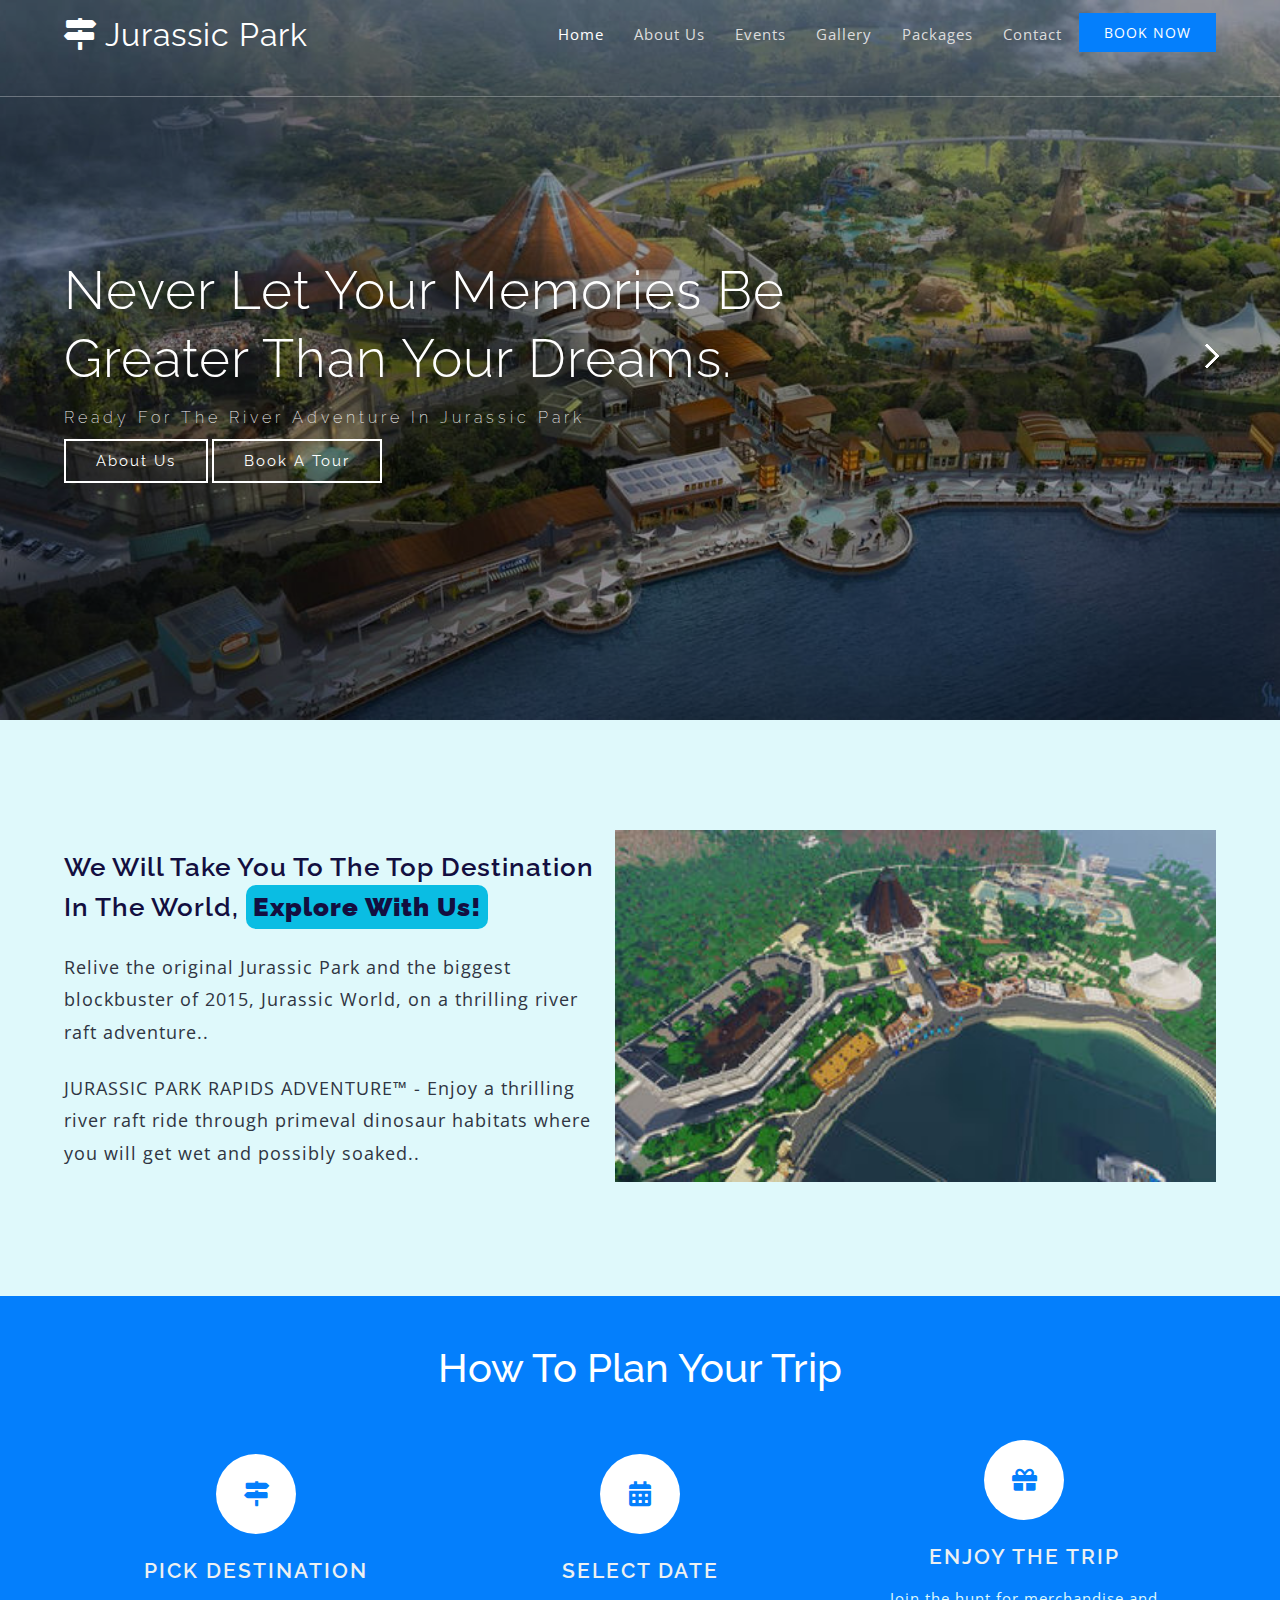
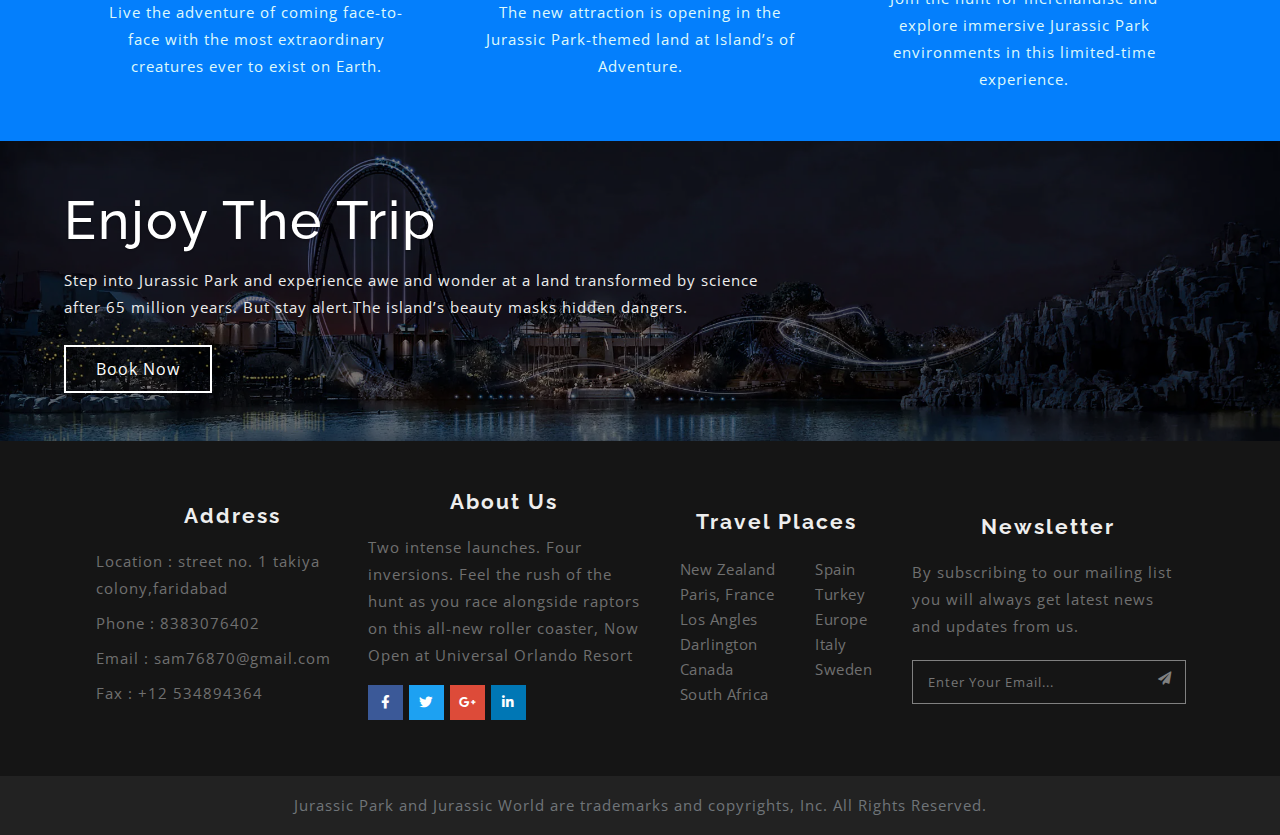
<file: index.html>
<!DOCTYPE html>
<html lang="en">

<head>
    <meta charset="UTF-8">
    <meta http-equiv="X-UA-Compatible" content="IE=edge">
    <meta name="viewport" content="width=device-width, initial-scale=1.0">
    <title>Jurassic Park</title>

    <link href="style.css" rel='stylesheet' type='text/css' /><!-- custom css -->
    <link rel="stylesheet" href="https://cdnjs.cloudflare.com/ajax/libs/font-awesome/5.15.3/css/all.min.css">
    <link rel="stylesheet" href="css_slider.css">

    <!-- google fonts -->
    <link href="//fonts.googleapis.com/css?family=Open+Sans:300,300i,400,400i,600,600i,700,700i,800,800i"
        rel="stylesheet">
    <link
        href="//fonts.googleapis.com/css?family=Raleway:100,100i,200,200i,300,300i,400,400i,500,500i,600,600i,700,700i,800,800i,900,900i"
        rel="stylesheet">
    <!-- //google fonts -->
</head>

<body>
    <!-- header start -->
    <header>
        <div class="container">
            <!-- navbar start -->
            <nav class="head_container">
                <div class="logo">
                    <h1 class="mt-md-0 mt-2"> <a href="index.html">
                            <span class="fa fa-map-signs">
                            </span> Jurassic Park </a></h1>
                </div>
                <label for="drop" class="toggle"><span class="fa fa-bars"></span></label>
                <input type="checkbox" id="drop" />
                <ul class="menu menu_right">
                    <li class="active"><a href="index.html">Home</a></li>
                    <li class=""><a href="about.html">About Us</a></li>
                    <li class=""><a href="event.html">Events</a></li>
                    <li class=""><a href="gallery.html">Gallery</a></li>
                    <li class=""><a href="package.html">Packages</a></li>
                    <li class=""><a href="contact.html">Contact</a></li>
                    <li class="booking"><a href="booking.html">Book Now</a></li>
                </ul>
            </nav>
            <!-- navbar end -->
        </div>
    </header>
    <!-- header end -->

    <!-- banner start -->
    <section class="banner_container" id="home">
        <div class="csslider infinity" id="slider1">
            <input type="radio" name="slides" checked="checked" id="slides_1" />
            <input type="radio" name="slides" id="slides_2" />
            <input type="radio" name="slides" id="slides_3" />
            <ul>
                <li>
                    <div class="banner-top">
                        <div class="overlay">
                            <div class="container">
                                <div class="jurassic-banner-info">
                                    <h3 class="text-wh">Never let your memories be greater than your dreams.</h3>
                                    <h4 class="text-wh">Ready for the River Adventure in Jurassic Park </h4>
                                    <div class="buttons mt-4">
                                        <a href="about.html" class="btn mr-2">About Us</a>
                                        <a href="booking.html" class="btn">Book a Tour</a>
                                    </div>
                                </div>
                            </div>
                        </div>
                    </div>
                </li>
                <li>
                    <div class="banner-top1">
                        <div class="overlay">
                            <div class="container">
                                <div class="jurassic-banner-info">
                                    <h3 class="text-wh">It is better to travel than to arrive. Let's Be Adventurers.
                                    </h3>
                                    <h4 class="text-wh">Spectacular fireworks glaze the sky with bright lights.</h4>
                                    <div class="buttons mt-4">
                                        <a href="about.html" class="btn mr-2">About Us</a>
                                        <a href="booking.html" class="btn">Book a Tour</a>
                                    </div>
                                </div>
                            </div>
                        </div>
                    </div>
                </li>
                <li>
                    <div class="banner-top2">
                        <div class="overlay">
                            <div class="container">
                                <div class="jurassic-banner-info">
                                    <h3 class="text-wh">Never let your memories be greater than your dreams.</h3>
                                    <h4 class="text-wh">One of the most famous rides in this park</h4>
                                    <div class="buttons mt-4">
                                        <a href="about.html" class="btn mr-2">About Us</a>
                                        <a href="booking.html" class="btn">Book a Tour</a>
                                    </div>
                                </div>
                            </div>
                        </div>
                    </div>
                </li>
            </ul>
            <div class="arrows">
                <label for="slides_1"></label>
                <label for="slides_2"></label>
                <label for="slides_3"></label>
            </div>
        </div>
    </section>
    <!-- //banner end -->

    <!-- about start-->
    <section class="about_tour">
        <div class="container">
            <div class="tour_container">
                <div class="tour_info">
                    <h3>We will take you to the Top destination in the world, <strong>Explore with
                            us!</strong></h3>
                    <p>Relive the original Jurassic Park and the biggest blockbuster of 2015,
                        Jurassic World, on a thrilling river raft adventure..</p>
                    <p> JURASSIC PARK RAPIDS ADVENTURE™ - Enjoy a thrilling river raft ride through
                        primeval dinosaur habitats where you will get wet and possibly soaked..</p>
                </div>
                <div class="img_fluid">
                    <img src="img/about.jpg" />
                </div>
            </div>
        </div>
    </section>
    <!-- //about end -->

    <!-- how to book start -->
    <section class="book">
        <div class="container">
            <h2 class="heading text-capitalize text-center"> How To Plan Your Trip</h2>
            <div class="book_info">
                <div class="book_box">
                    <div class="grid-info">
                        <div class="icon">
                            <span class="fa fa-map-signs"></span>
                        </div>
                        <h4>Pick Destination</h4>
                        <p>Live the adventure of coming face-to-face with the most extraordinary creatures ever to exist
                            on Earth.</p>
                    </div>
                </div>
                <div class="book_box">
                    <div class="grid-info">
                        <div class="icon">
                            <span class="fa fa-calendar-alt"></span>
                        </div>
                        <h4>Select Date</h4>
                        <p> The new attraction is opening in the Jurassic Park-themed land at Island’s of Adventure.</p>
                    </div>
                </div>
                <div class="book_box">
                    <div class="grid-info">
                        <div class="icon">
                            <span class="fa fa-gift"></span>
                        </div>
                        <h4>Enjoy the Trip</h4>
                        <p>Join the hunt for merchandise and explore immersive Jurassic Park environments in this
                            limited-time experience.</p>
                    </div>
                </div>
            </div>
        </div>
    </section>
    <!-- //how to book end -->

    <!-- text start -->
    <section class="text-content">
        <div class="overlay-inner py-5">
            <div class="container py-md-3">
                <div class="test-info">
                    <h4 class="tittle">Enjoy The Trip</h4>
                    <p>Step into Jurassic Park and experience awe and wonder at a land transformed by
                        science after 65 million years. But stay alert.The island’s beauty masks hidden dangers.</p>
                    <div class="text-left mt-4">
                        <a href="booking.html">Book Now</a>
                    </div>
                </div>
            </div>
        </div>
    </section>
    <!-- //text end -->

    <!--footer -->
    <footer>
        <section class="footer footer_section_1its">
            <div class="container">
                <div class="footer_top">
                    <div class="footer-grid_section_1its">
                        <div class="footer-title">
                            <h3>Address</h3>
                        </div>
                        <div class="footer-text">
                            <p>Location : street no. 1 takiya colony,faridabad</p>
                            <p>Phone : 8383076402</p>
                            <p>Email : <a href="mailto:info@example.com">sam76870@gmail.com</a></p>
                            <p>Fax : +12 534894364</p>
                        </div>
                    </div>
                    <div class="footer-grid_section_1its">
                        <div class="footer-title">
                            <h3>About Us</h3>
                        </div>
                        <div class="footer-text">
                            <p>Two intense launches. Four inversions. Feel the rush of the hunt as you race alongside
                                raptors on this
                                all-new roller coaster, Now Open at Universal Orlando Resort</p>
                        </div>
                        <ul class="social_section_1info">
                            <li class="facebook"><a href="#"><span class="fab fa-facebook-f"></span></a></li>
                            <li class="twitter"><a href="#"><span class="fab fa-twitter"></span></a></li>
                            <li class="google"><a href="#"><span class="fab fa-google-plus-g"></span></a></li>
                            <li class="linkedin"><a href="#"><span class="fab fa-linkedin-in"></span></a></li>
                        </ul>
                    </div>
                    <div class="footer-grid_section_1its">
                        <div class="footer-title">
                            <h3>Travel Places</h3>
                        </div>
                        <div class="country">
                            <ul class="links">
                                <li><a href="#choose" class="scroll">New Zealand </a></li>
                                <li><a href="#overview" class="scroll">Paris, France </a></li>
                                <li><a href="#pricing" class="scroll">Los Angles</a></li>
                                <li><a href="#faq" class="scroll"> Darlington</a></li>
                                <li><a href="#testimonials" class="scroll">Canada </a></li>
                                <li><a href="#contact" class="scroll"> South Africa </a></li>
                            </ul>
                            <ul class=" links">
                                <li><a href="#">Spain </a></li>
                                <li><a href="#">Turkey </a></li>
                                <li><a href="#faq" class="scroll">Europe </a></li>
                                <li><a href="#">Italy </a></li>
                                <li><a href="#">Sweden </a></li>
                            </ul>
                        </div>
                    </div>
                    <div class="footer-grid_section_1its">
                        <div class="footer-title">
                            <h3>Newsletter</h3>
                        </div>
                        <div class="footer-text">
                            <p>By subscribing to our mailing list you will always get latest news and updates from us.
                            </p>
                            <form action="#" method="post">
                                <input type="email" name="Email" placeholder="Enter your email..." required="">
                                <button class="btn1"><i class="fa fa-paper-plane" aria-hidden="true"></i></button>
                                <div class="clearfix"> </div>
                            </form>
                        </div>
                    </div>
                </div>
            </div>
        </section>
    </footer>
    <!-- //footer -->

    <!-- copyright -->
    <div class="copyright">
        <p>Jurassic Park and Jurassic World are trademarks and copyrights,
            Inc. All Rights Reserved.</a></p>
    </div>
    <!-- //copyright -->
</body>

</html>
</file>
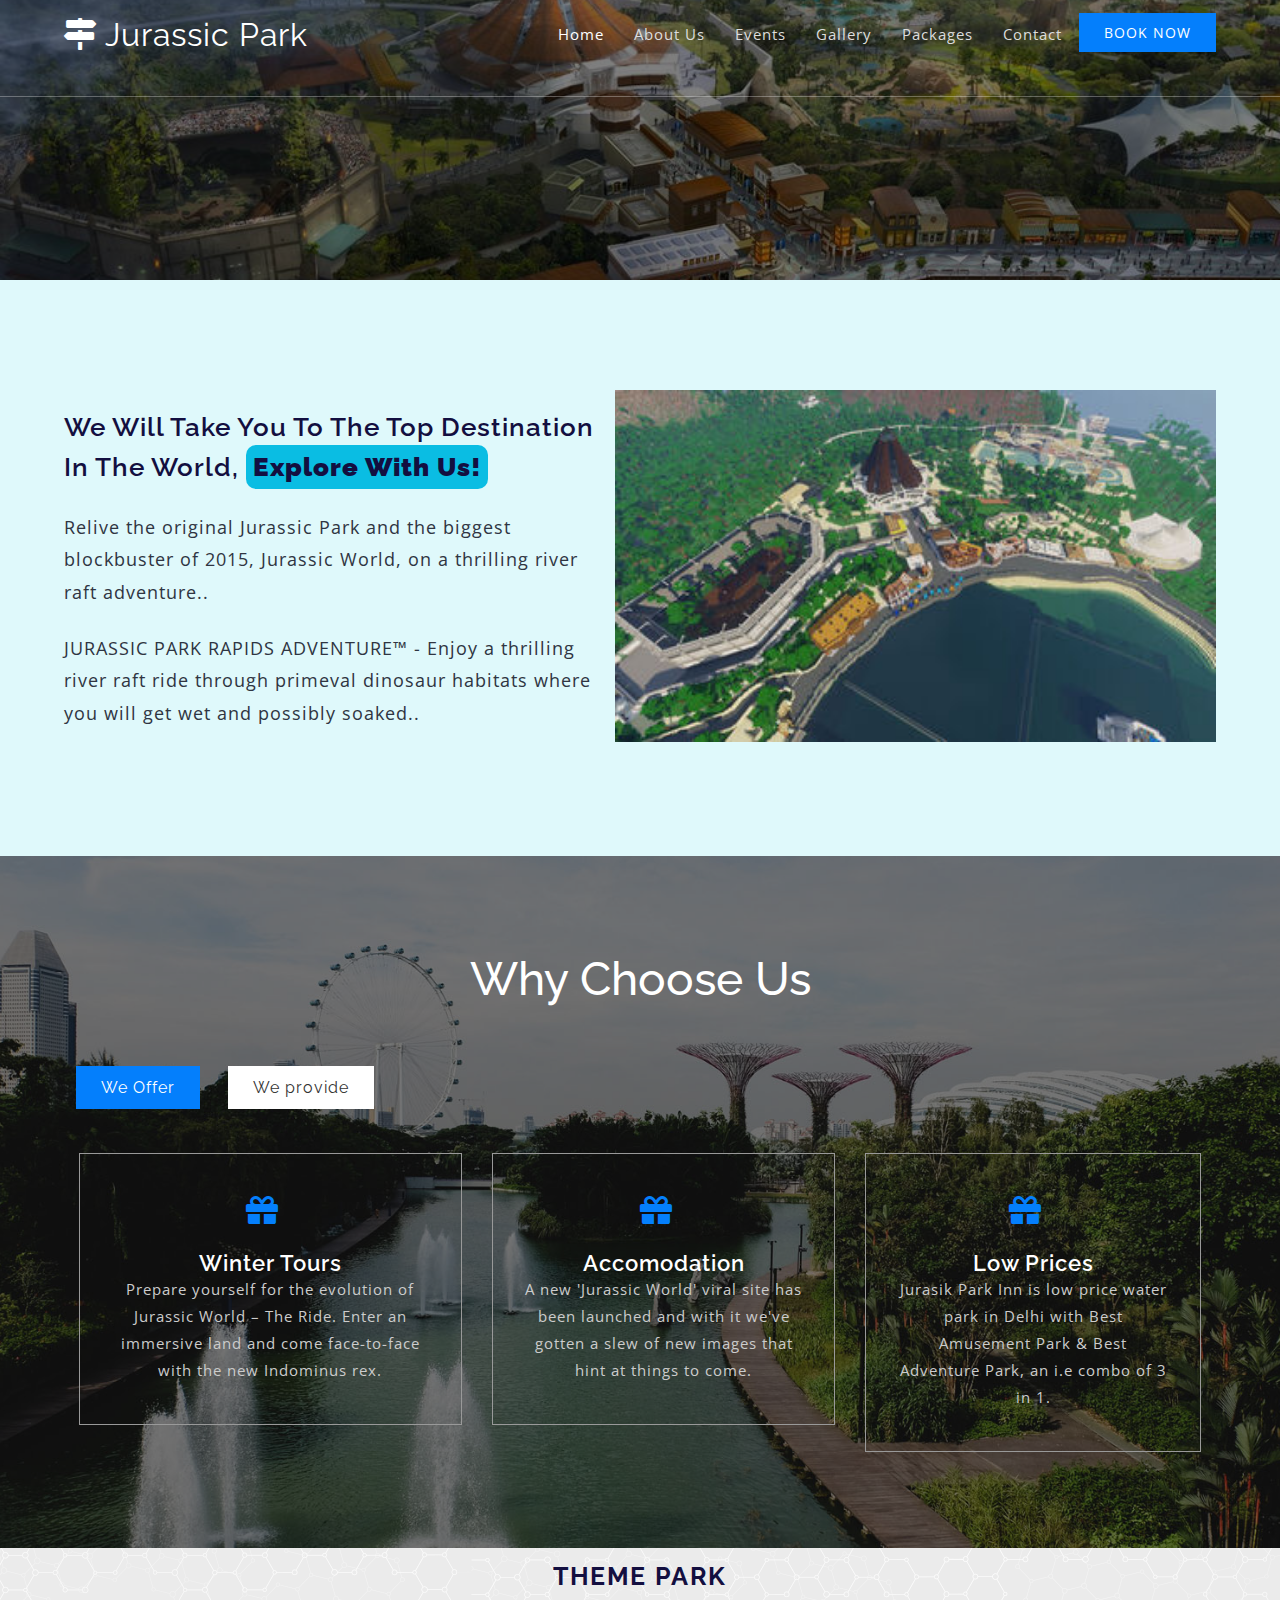
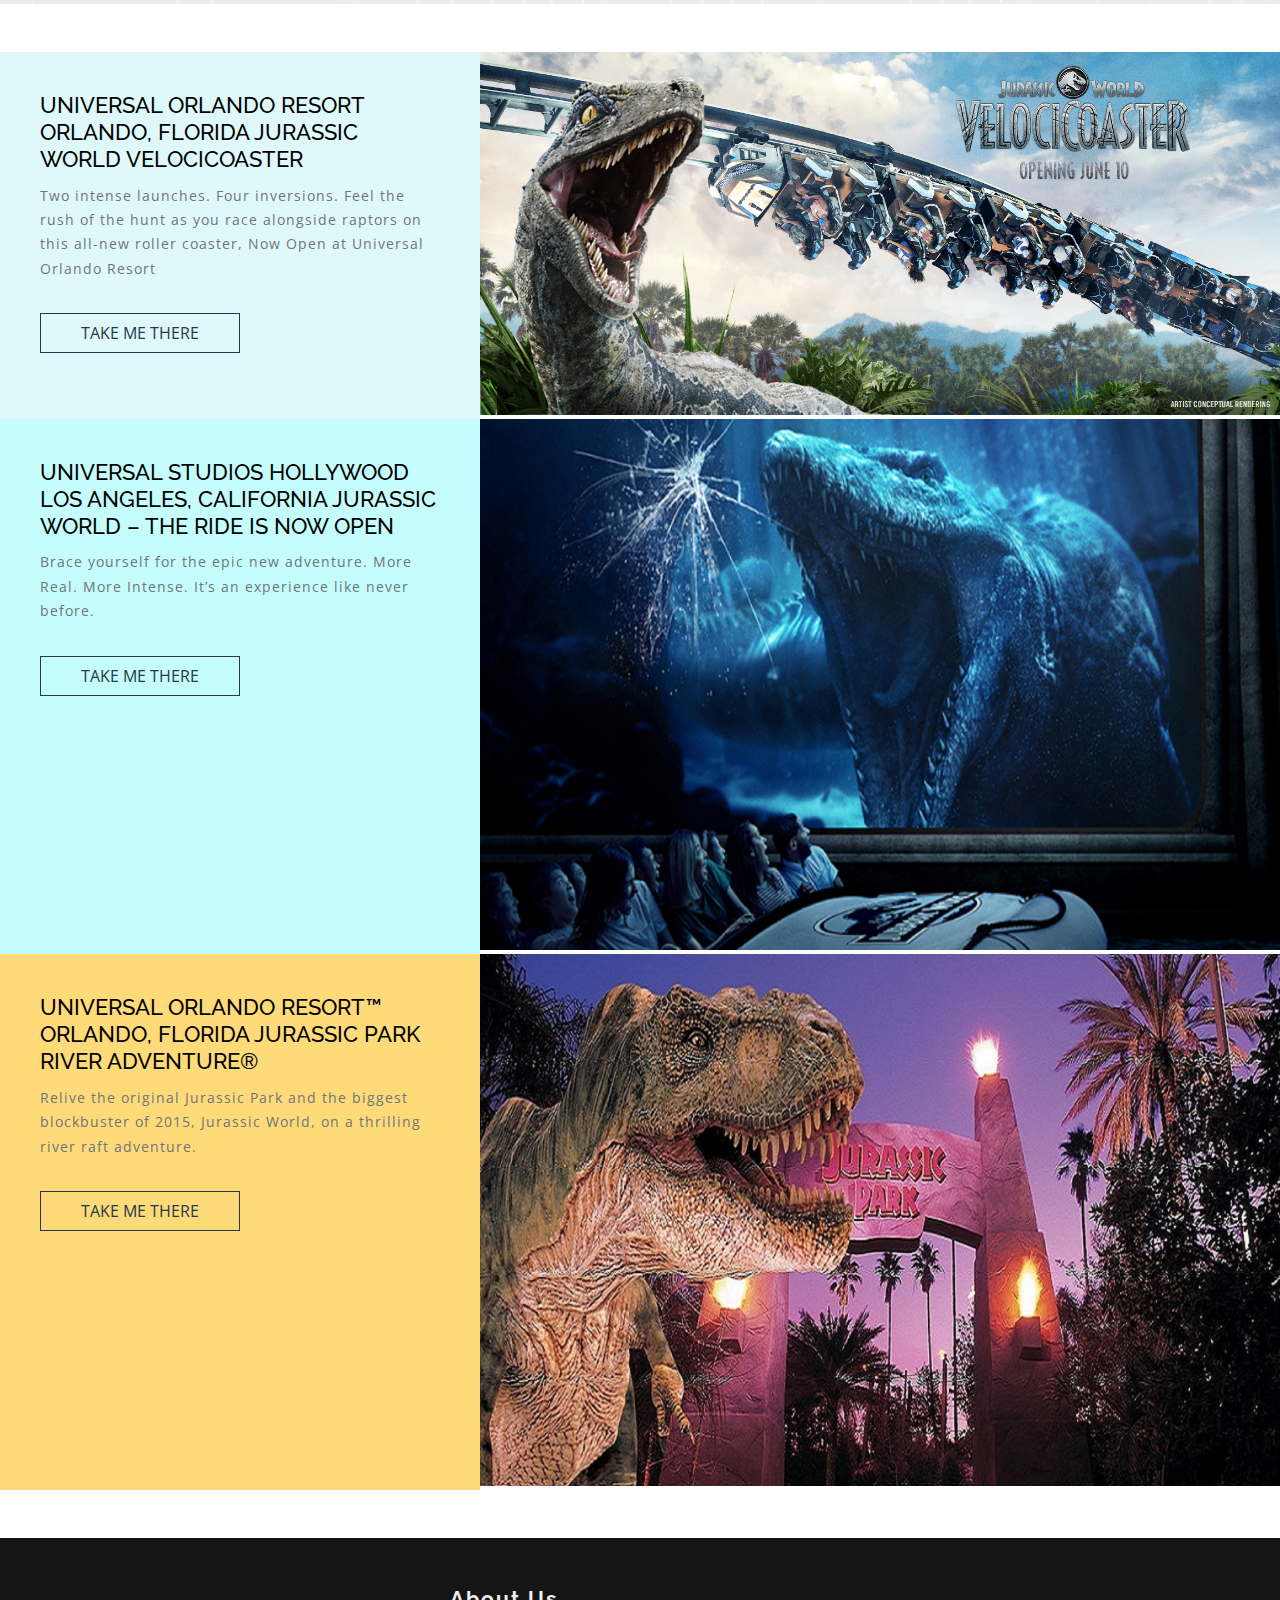
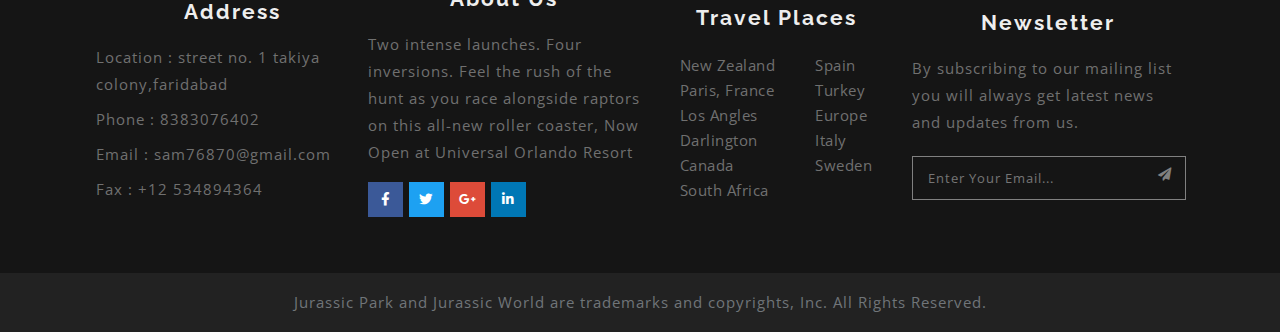
<file: about.html>
<!DOCTYPE html>
<html lang="en">

<head>
    <meta charset="UTF-8">
    <meta http-equiv="X-UA-Compatible" content="IE=edge">
    <meta name="viewport" content="width=device-width, initial-scale=1.0">
    <title>Jurassic Park</title>

    <link href="style.css" rel='stylesheet' type='text/css' /><!-- custom css -->
    <link rel="stylesheet" href="https://cdnjs.cloudflare.com/ajax/libs/font-awesome/5.15.3/css/all.min.css">
    <link rel="stylesheet" href="css_slider.css">

    <!-- google fonts -->
    <link href="//fonts.googleapis.com/css?family=Open+Sans:300,300i,400,400i,600,600i,700,700i,800,800i"
        rel="stylesheet">
    <link
        href="//fonts.googleapis.com/css?family=Raleway:100,100i,200,200i,300,300i,400,400i,500,500i,600,600i,700,700i,800,800i,900,900i"
        rel="stylesheet">
    <!-- //google fonts -->
</head>

<body>
    <!-- header start -->
    <header>
        <div class="container">
            <!-- navbar start -->
            <nav class="head_container">
                <div class="logo">
                    <h1 class=""> <a href="index.html">
                            <span class="fa fa-map-signs">
                            </span> Jurassic Park </a></h1>
                </div>
                <label for="drop" class="toggle"><span class="fa fa-bars"></span></label>
                <input type="checkbox" id="drop" />
                <ul class="menu menu_right">
                    <li class="active"><a href="index.html">Home</a></li>
                    <li class=""><a href="about.html">About Us</a></li>
                    <li class=""><a href="event.html">Events</a></li>
                    <li class=""><a href="gallery.html">Gallery</a></li>
                    <li class=""><a href="package.html">Packages</a></li>
                    <li class=""><a href="contact.html">Contact</a></li>
                    <li class="booking"><a href="booking.html">Book Now</a></li>
                </ul>
            </nav>
            <!-- navbar end -->
        </div>
    </header>
    <!-- header end -->


    <!-- banner -->
    <section class="banner_inner" id="home">
        <div class="banner_inner_overlay">
        </div>
    </section>
    <!-- //banner -->

    <!-- about start-->
    <section class="about_tour">
        <div class="container">
            <div class="tour_container">
                <div class="tour_info">
                    <h3>We will take you to the Top destination in the world, <strong>Explore with
                            us!</strong></h3>
                    <p>Relive the original Jurassic Park and the biggest blockbuster of 2015,
                        Jurassic World, on a thrilling river raft adventure..</p>
                    <p> JURASSIC PARK RAPIDS ADVENTURE™ - Enjoy a thrilling river raft ride through
                        primeval dinosaur habitats where you will get wet and possibly soaked..</p>
                </div>
                <div class="img_fluid">
                    <img src="img/about.jpg" />
                </div>
            </div>
        </div>
    </section>
    <!-- //about end -->

    <!-- tabs start -->
    <section class="choose" id="choose">
        <div class="overlay-all">
            <div class="container box_padding">
                <h2 class="heading text-capitalize"> Why Choose Us</h2>

                <div class="tab-main">
                    <input id="tab1" type="radio" name="tabs" class="pvt" checked>
                    <label for="tab1">We Offer</label>
                    <input id="tab2" type="radio" class="pvt" name="tabs">
                    <label for="tab2">We provide</label>
                    <section id="content1">
                        <div class="choose_box">
                            <div class="inner-pvt-wrap">
                                <div class="inner-sec-grid">
                                    <span class="fa fa-gift"></span>
                                    <h4 class="">Winter Tours</h4>
                                    <p class="">Prepare yourself for the evolution of Jurassic World – The Ride.
                                        Enter an immersive land and come face-to-face with the new Indominus rex.</p>
                                </div>
                            </div>
                            <div class="inner-pvt-wrap">
                                <div class="inner-sec-grid">
                                    <span class="fa fa-gift"></span>
                                    <h4 class="">Accomodation</h4>
                                    <p class="">A new 'Jurassic World' viral site has been launched
                                        and with it we've gotten a slew of new images that hint at things to come.</p>
                                </div>
                            </div>
                            <div class="inner-pvt-wrap">
                                <div class="inner-sec-grid">
                                    <span class="fa fa-gift"></span>
                                    <h4 class="">Low Prices</h4>
                                    <p class="">Jurasik Park Inn is low price water park in Delhi with Best Amusement
                                        Park & Best Adventure Park, an i.e combo of 3 in 1.</p>
                                </div>
                            </div>
                        </div>
                    </section>
                    <section id="content2">
                        <div class="choose_box">
                            <div class="inner-pvt-wrap">
                                <div class="inner-sec-grid">
                                    <span class="fa fa-gift"></span>
                                    <h4 class=""> Crowd</h4>
                                    <p class="">Take a walk on the most Jurassic Main street!
                                        This original illustration is based on designs for the movie.</p>
                                </div>
                            </div>
                            <div class="inner-pvt-wrap">
                                <div class="inner-sec-grid">
                                    <span class="fa fa-gift"></span>
                                    <h4 class="">Expo</h4>
                                    <p class="">Step into a world where science is
                                        brought to life through interactive exhibits that delight and educate. </p>
                                </div>
                            </div>
                            <div class="inner-pvt-wrap">
                                <div class="inner-sec-grid">
                                    <span class="fa fa-gift"></span>
                                    <h4 class="">Easy Trip</h4>
                                    <p class="">Jurassic Park–The Ride, by also offering a mini-land, a Raptor Encounter
                                        with the beloved Velociraptor Blue, an interactive DinoPlay area.</p>
                                </div>
                            </div>
                        </div>
                    </section>
                </div>
            </div>
        </div>
    </section>
    <!-- tabs End -->

    <div class="theme_park">
        <h3>Theme Park</h3>
    </div>

    <div class="theme_container">
        <div class="theme_event ">
            <div class="theme_info bg-color-1">
                <span>UNIVERSAL ORLANDO RESORT ORLANDO, FLORIDA JURASSIC WORLD VELOCICOASTER</span>
                <p>Two intense launches. Four inversions. Feel the rush of the hunt as you race alongside raptors on
                    this all-new roller coaster, Now Open at Universal Orlando Resort</p>
                <a href="booking.html"><strong>take me there</strong></a>
            </div>
            <div class="theme_img">
                <img src="img/rolar-coaster.jpg" alt="">
            </div>
        </div>
        <div class="theme_event ">
            <div class="theme_info bg-color-2">
                <span>UNIVERSAL STUDIOS HOLLYWOOD LOS ANGELES, CALIFORNIA JURASSIC WORLD – THE RIDE IS NOW OPEN</span>
                <p>Brace yourself for the epic new adventure. More Real. More Intense. It’s an experience like never
                    before.</p>
                <a href="booking.html"> <strong>take me there</strong></a>
            </div>
            <div class="theme_img">
                <img src="img/water dino.jpg" alt="">
            </div>
        </div>
        <div class="theme_event ">
            <div class="theme_info bg-color-3">
                <span>
                    UNIVERSAL ORLANDO RESORT™ ORLANDO, FLORIDA
                    JURASSIC PARK RIVER ADVENTURE®
                </span>
                <p>
                    Relive the original Jurassic Park and the biggest blockbuster of 2015, Jurassic World, on a
                    thrilling river raft adventure.
                </p>
                <a href="booking.html"><strong>take me there</strong></a>
            </div>
            <div class="theme_img">
                <img src="img/orlando.jpg" alt="">
            </div>
        </div>
    </div>

    <!-- footer start -->
    <footer>
        <section class="footer footer_section_1its">
            <div class="container">
                <div class="footer_top">
                    <div class="footer-grid_section_1its">
                        <div class="footer-title">
                            <h3>Address</h3>
                        </div>
                        <div class="footer-text">
                            <p>Location : street no. 1 takiya colony,faridabad</p>
                            <p>Phone : 8383076402</p>
                            <p>Email : <a href="mailto:info@example.com">sam76870@gmail.com</a></p>
                            <p>Fax : +12 534894364</p>
                        </div>
                    </div>
                    <div class="footer-grid_section_1its">
                        <div class="footer-title">
                            <h3>About Us</h3>
                        </div>
                        <div class="footer-text">
                            <p>Two intense launches. Four inversions. Feel the rush of the hunt as you race alongside
                                raptors on this
                                all-new roller coaster, Now Open at Universal Orlando Resort</p>
                        </div>
                        <ul class="social_section_1info">
                            <li class="facebook"><a href="#"><span class="fab fa-facebook-f"></span></a></li>
                            <li class="twitter"><a href="#"><span class="fab fa-twitter"></span></a></li>
                            <li class="google"><a href="#"><span class="fab fa-google-plus-g"></span></a></li>
                            <li class="linkedin"><a href="#"><span class="fab fa-linkedin-in"></span></a></li>
                        </ul>
                    </div>
                    <div class="footer-grid_section_1its">
                        <div class="footer-title">
                            <h3>Travel Places</h3>
                        </div>
                        <div class="country">
                            <ul class="links">
                                <li><a href="#choose" class="scroll">New Zealand </a></li>
                                <li><a href="#overview" class="scroll">Paris, France </a></li>
                                <li><a href="#pricing" class="scroll">Los Angles</a></li>
                                <li><a href="#faq" class="scroll"> Darlington</a></li>
                                <li><a href="#testimonials" class="scroll">Canada </a></li>
                                <li><a href="#contact" class="scroll"> South Africa </a></li>
                            </ul>
                            <ul class=" links">
                                <li><a href="#">Spain </a></li>
                                <li><a href="#">Turkey </a></li>
                                <li><a href="#faq" class="scroll">Europe </a></li>
                                <li><a href="#">Italy </a></li>
                                <li><a href="#">Sweden </a></li>
                            </ul>
                        </div>
                    </div>
                    <div class="footer-grid_section_1its">
                        <div class="footer-title">
                            <h3>Newsletter</h3>
                        </div>
                        <div class="footer-text">
                            <p>By subscribing to our mailing list you will always get latest news and updates from us.
                            </p>
                            <form action="#" method="post">
                                <input type="email" name="Email" placeholder="Enter your email..." required="">
                                <button class="btn1"><i class="fa fa-paper-plane" aria-hidden="true"></i></button>
                                <div class="clearfix"> </div>
                            </form>
                        </div>
                    </div>
                </div>
            </div>
        </section>
    </footer>
    <!-- //footer End -->

    <!-- copyright -->
    <div class="copyright">
        <p>Jurassic Park and Jurassic World are trademarks and copyrights,
            Inc. All Rights Reserved.</a></p>
    </div>
    <!-- //copyright -->
</body>

</html>
</file>
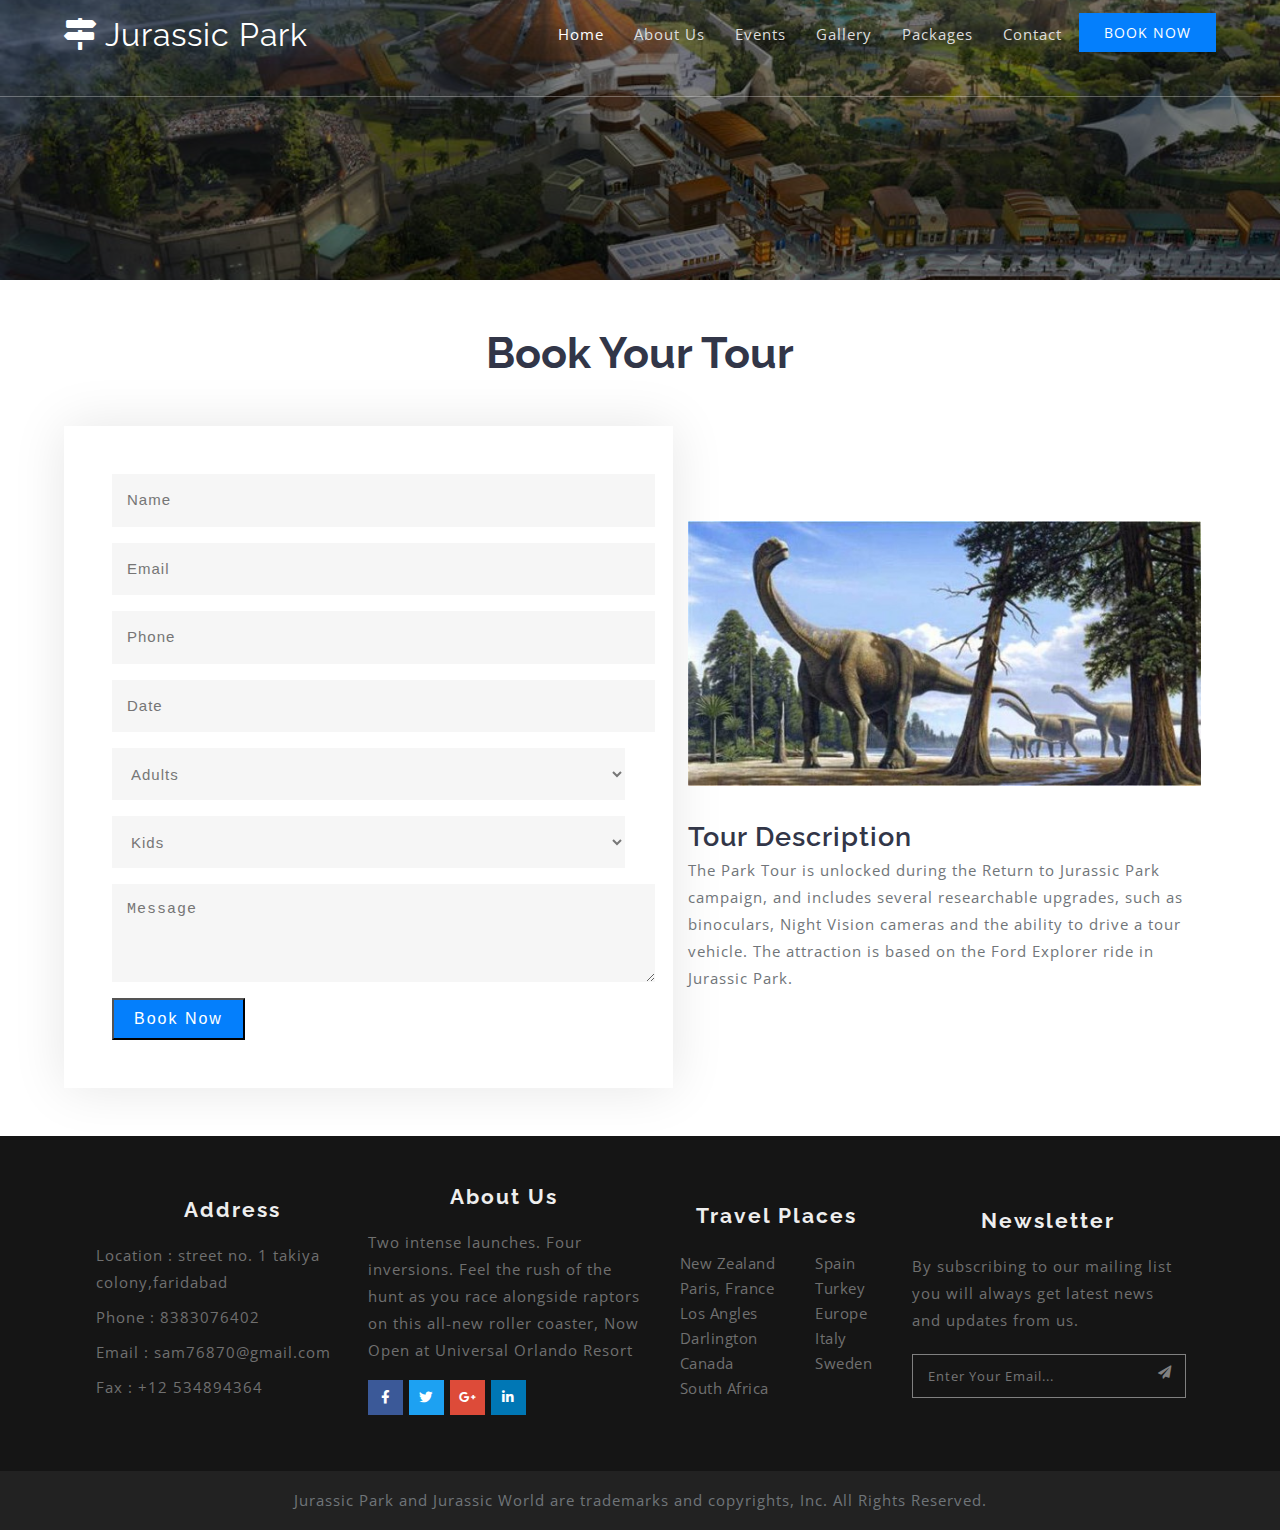
<file: booking.html>
<!DOCTYPE html>
<html lang="en">

<head>
    <meta charset="UTF-8">
    <meta http-equiv="X-UA-Compatible" content="IE=edge">
    <meta name="viewport" content="width=device-width, initial-scale=1.0">
    <title>Jurassic Park</title>

    <link href="style.css" rel='stylesheet' type='text/css' /><!-- custom css -->
    <link rel="stylesheet" href="https://cdnjs.cloudflare.com/ajax/libs/font-awesome/5.15.3/css/all.min.css">
    <link rel="stylesheet" href="css_slider.css">

    <!-- google fonts -->
    <link href="//fonts.googleapis.com/css?family=Open+Sans:300,300i,400,400i,600,600i,700,700i,800,800i"
        rel="stylesheet">
    <link
        href="//fonts.googleapis.com/css?family=Raleway:100,100i,200,200i,300,300i,400,400i,500,500i,600,600i,700,700i,800,800i,900,900i"
        rel="stylesheet">
    <!-- //google fonts -->
</head>

<body>
    <!-- header start -->
    <header>
        <div class="container">
            <!-- navbar start -->
            <nav class="head_container">
                <div class="logo">
                    <h1 class=""> <a href="index.html">
                            <span class="fa fa-map-signs">
                            </span> Jurassic Park </a></h1>
                </div>
                <label for="drop" class="toggle"><span class="fa fa-bars"></span></label>
                <input type="checkbox" id="drop" />
                <ul class="menu menu_right">
                    <li class="active"><a href="index.html">Home</a></li>
                    <li class=""><a href="about.html">About Us</a></li>
                    <li class=""><a href="event.html">Events</a></li>
                    <li class=""><a href="gallery.html">Gallery</a></li>
                    <li class=""><a href="package.html">Packages</a></li>
                    <li class=""><a href="contact.html">Contact</a></li>
                    <li class="booking"><a href="booking.html">Book Now</a></li>
                </ul>
            </nav>
            <!-- navbar end -->
        </div>
    </header>
    <!-- header end -->

    <!-- banner -->
    <section class="banner_inner" id="home">
        <div class="banner_inner_overlay">
        </div>
    </section>
    <!-- //banner -->

    <!-- Booking -->
    <section class="contact">
        <div class="container">
            <h2 class="heading text-capitalize text-center"> Book Your Tour</h2>
            <div class="contact-grids">
                <div class="list_unstyled">
                    <div class="contact_info contact-left-form">
                        <form action="#" method="post" class="">
                            <div class="form-group contact-forms">
                                <input type="text" class="form-control" placeholder="Name" required="">
                            </div>
                            <div class="form-group contact-forms">
                                <input type="email" class="form-control" placeholder="Email" required="">
                            </div>
                            <div class="form-group contact-forms">
                                <input type="text" class="form-control" placeholder="Phone" required="">
                            </div>
                            <div class="form-group contact-forms">
                                <input type="text" class="form-control" placeholder="Date" required="">
                            </div>
                            <div class="form-group contact-forms">
                                <select class="form-control" id="adults">
                                    <option>Adults</option>
                                    <option>1</option>
                                    <option>2</option>
                                    <option>3</option>
                                    <option>4</option>
                                    <option>5 or more</option>
                                </select>
                            </div>
                            <div class="form-group contact-forms">
                                <select class="form-control" id="kids">
                                    <option>Kids</option>
                                    <option>1</option>
                                    <option>2</option>
                                    <option>3</option>
                                    <option>4</option>
                                    <option>5 or more</option>
                                </select>
                            </div>
                            <div class="form-group contact-forms">
                                <textarea class="form-control" placeholder="Message" rows="3" required=""></textarea>
                            </div>
                            <div class="booking-button">
                                <button class="btn btn-block sent-butnn">Book Now</button>
                            </div>
                        </form>
                    </div>
                    <div class=" contact_info contact-right">

                        <div class="image-tour position-relative">
                            <img src="img/titanosaur.jpg" alt="" class="img-fluid" />
                        </div>

                        <h4>Tour Description</h4>
                        <p>The Park Tour is unlocked during the Return to Jurassic Park campaign, and includes several
                            researchable upgrades, such as binoculars, Night Vision cameras and the ability to drive a
                            tour vehicle. The attraction is based on the Ford Explorer ride in Jurassic Park.</p>

                    </div>
                </div>
            </div>
        </div>
    </section>
    <!-- //Booking -->
    <!-- footer start -->
    <footer>
        <section class="footer footer_section_1its">
            <div class="container">
                <div class="footer_top">
                    <div class="footer-grid_section_1its">
                        <div class="footer-title">
                            <h3>Address</h3>
                        </div>
                        <div class="footer-text">
                            <p>Location : street no. 1 takiya colony,faridabad</p>
                            <p>Phone : 8383076402</p>
                            <p>Email : <a href="mailto:info@example.com">sam76870@gmail.com</a></p>
                            <p>Fax : +12 534894364</p>
                        </div>
                    </div>
                    <div class="footer-grid_section_1its">
                        <div class="footer-title">
                            <h3>About Us</h3>
                        </div>
                        <div class="footer-text">
                            <p>Two intense launches. Four inversions. Feel the rush of the hunt as you race alongside
                                raptors on this
                                all-new roller coaster, Now Open at Universal Orlando Resort</p>
                        </div>
                        <ul class="social_section_1info">
                            <li class="facebook"><a href="#"><span class="fab fa-facebook-f"></span></a></li>
                            <li class="twitter"><a href="#"><span class="fab fa-twitter"></span></a></li>
                            <li class="google"><a href="#"><span class="fab fa-google-plus-g"></span></a></li>
                            <li class="linkedin"><a href="#"><span class="fab fa-linkedin-in"></span></a></li>
                        </ul>
                    </div>
                    <div class="footer-grid_section_1its">
                        <div class="footer-title">
                            <h3>Travel Places</h3>
                        </div>
                        <div class="country">
                            <ul class="links">
                                <li><a href="#choose" class="scroll">New Zealand </a></li>
                                <li><a href="#overview" class="scroll">Paris, France </a></li>
                                <li><a href="#pricing" class="scroll">Los Angles</a></li>
                                <li><a href="#faq" class="scroll"> Darlington</a></li>
                                <li><a href="#testimonials" class="scroll">Canada </a></li>
                                <li><a href="#contact" class="scroll"> South Africa </a></li>
                            </ul>
                            <ul class=" links">
                                <li><a href="#">Spain </a></li>
                                <li><a href="#">Turkey </a></li>
                                <li><a href="#faq" class="scroll">Europe </a></li>
                                <li><a href="#">Italy </a></li>
                                <li><a href="#">Sweden </a></li>
                            </ul>
                        </div>
                    </div>
                    <div class="footer-grid_section_1its">
                        <div class="footer-title">
                            <h3>Newsletter</h3>
                        </div>
                        <div class="footer-text">
                            <p>By subscribing to our mailing list you will always get latest news and updates from us.
                            </p>
                            <form action="#" method="post">
                                <input type="email" name="Email" placeholder="Enter your email..." required="">
                                <button class="btn1"><i class="fa fa-paper-plane" aria-hidden="true"></i></button>
                                <div class="clearfix"> </div>
                            </form>
                        </div>
                    </div>
                </div>
            </div>
        </section>
    </footer>
    <!-- //footer End -->

    <!-- copyright -->
    <div class="copyright">
        <p>Jurassic Park and Jurassic World are trademarks and copyrights,
            Inc. All Rights Reserved.</a></p>
    </div>
    <!-- //copyright -->
</body>

</html>
</file>
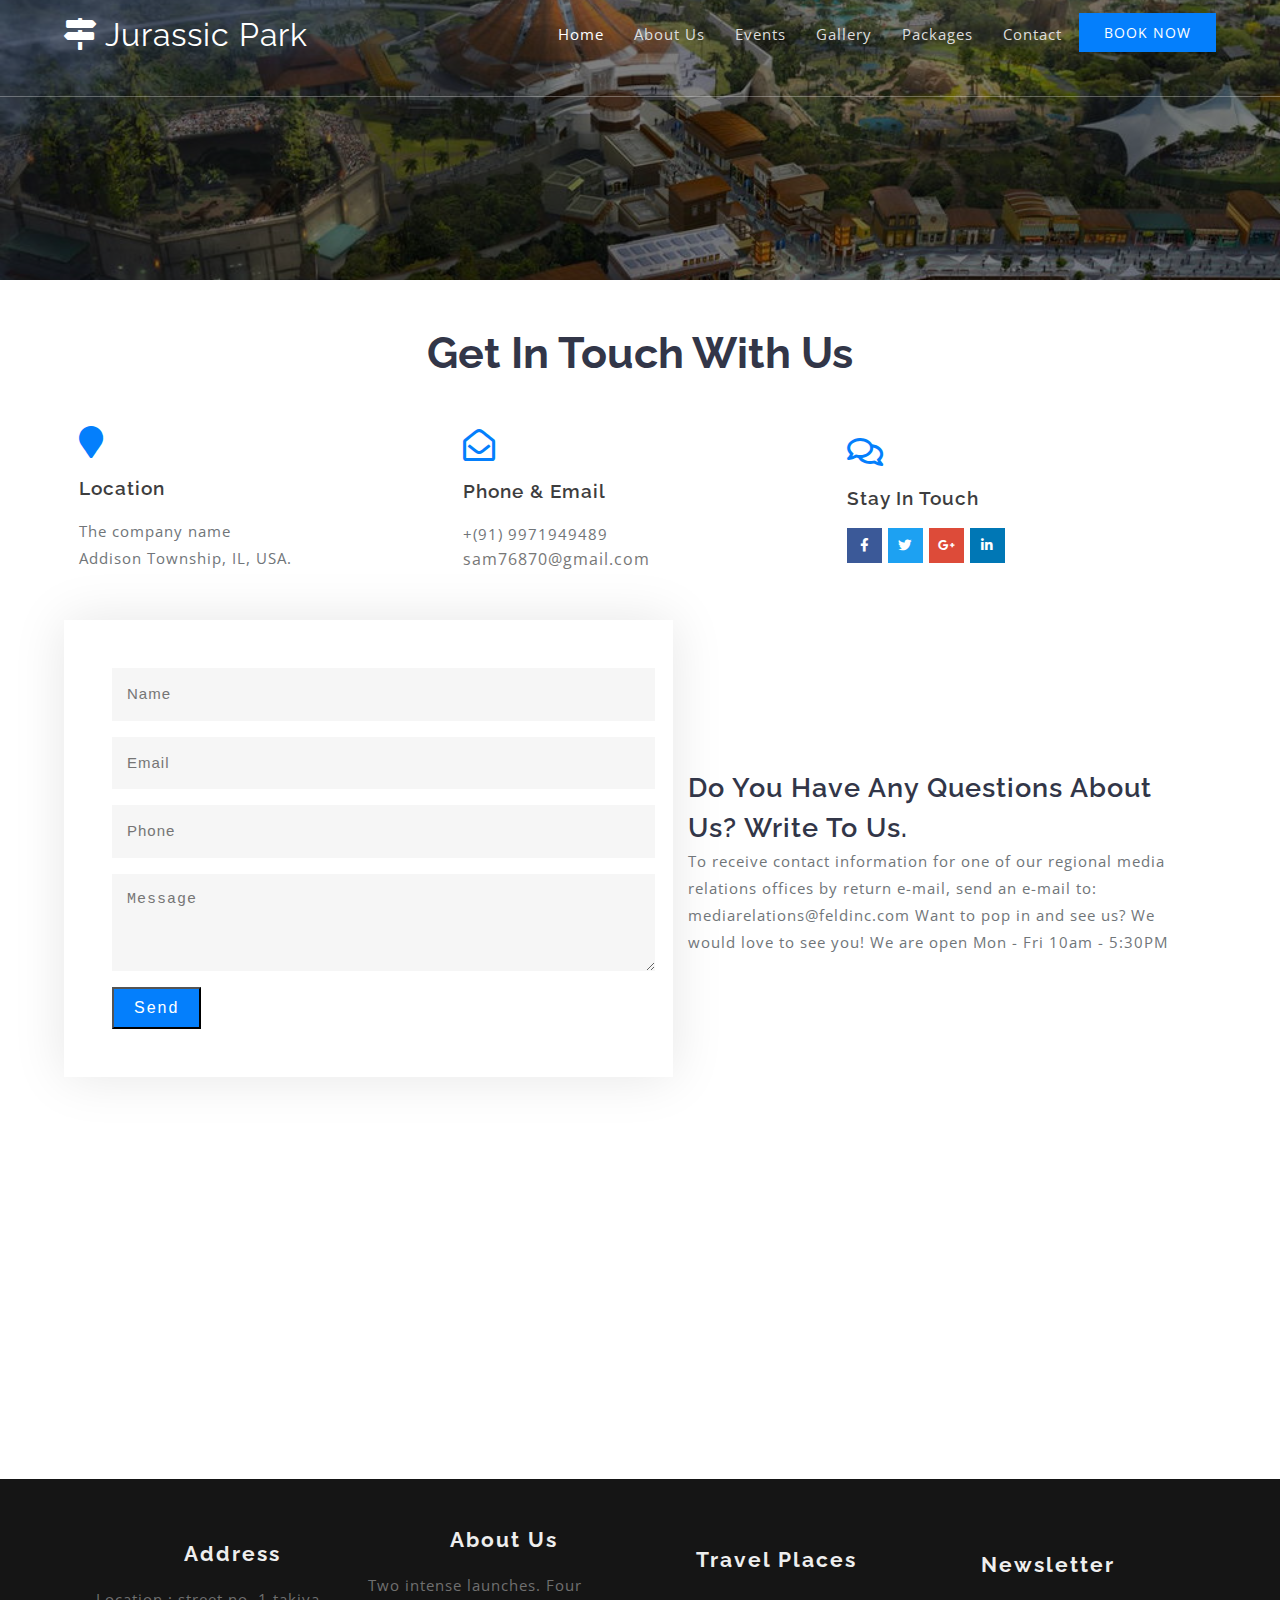
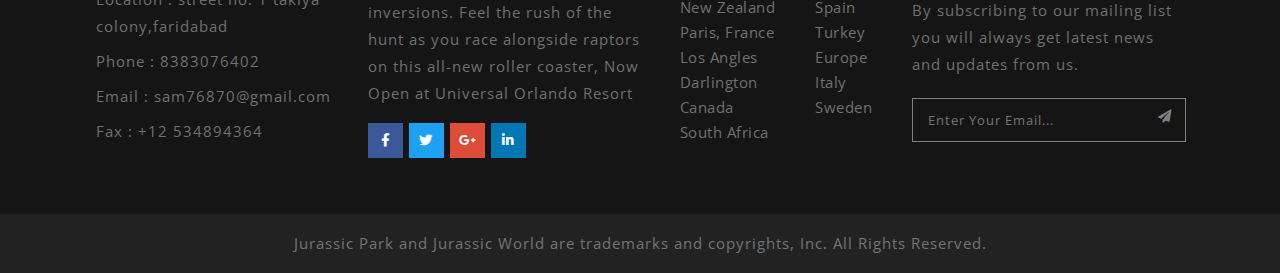
<file: contact.html>
<!DOCTYPE html>
<html lang="en">

<head>
    <meta charset="UTF-8">
    <meta http-equiv="X-UA-Compatible" content="IE=edge">
    <meta name="viewport" content="width=device-width, initial-scale=1.0">
    <title>Jurassic Park</title>

    <link href="style.css" rel='stylesheet' type='text/css' /><!-- custom css -->
    <link rel="stylesheet" href="https://cdnjs.cloudflare.com/ajax/libs/font-awesome/5.15.3/css/all.min.css">
    <link rel="stylesheet" href="css_slider.css">

    <!-- google fonts -->
    <link href="//fonts.googleapis.com/css?family=Open+Sans:300,300i,400,400i,600,600i,700,700i,800,800i"
        rel="stylesheet">
    <link
        href="//fonts.googleapis.com/css?family=Raleway:100,100i,200,200i,300,300i,400,400i,500,500i,600,600i,700,700i,800,800i,900,900i"
        rel="stylesheet">
    <!-- //google fonts -->
</head>

<body>
    <!-- header start -->
    <header>
        <div class="container">
            <!-- navbar start -->
            <nav class="head_container">
                <div class="logo">
                    <h1 class=""> <a href="index.html">
                            <span class="fa fa-map-signs">
                            </span> Jurassic Park </a></h1>
                </div>
                <label for="drop" class="toggle"><span class="fa fa-bars"></span></label>
                <input type="checkbox" id="drop" />
                <ul class="menu menu_right">
                    <li class="active"><a href="index.html">Home</a></li>
                    <li class=""><a href="about.html">About Us</a></li>
                    <li class=""><a href="event.html">Events</a></li>
                    <li class=""><a href="gallery.html">Gallery</a></li>
                    <li class=""><a href="package.html">Packages</a></li>
                    <li class=""><a href="contact.html">Contact</a></li>
                    <li class="booking"><a href="booking.html">Book Now</a></li>
                </ul>
            </nav>
            <!-- navbar end -->
        </div>
    </header>
    <!-- header end -->


    <!-- banner -->
    <section class="banner_inner" id="home">
        <div class="banner_inner_overlay">
        </div>
    </section>
    <!-- //banner -->

    <!-- Contact -->
    <section class="contact">
        <div class="container">
            <h2 class="heading"> Get In Touch with us</h2>
            <div class="list_unstyled">
                <div class="contact_info">
                    <div class=" adress-icon">
                        <span class="fa fa-map-marker"></span>
                    </div>

                    <h6>Location</h6>
                    <p>The company name
                        <br>Addison Township, IL, USA.
                    </p>
                </div>

                <div class="contact_info">
                    <div class="adress-icon">
                        <span class="far fa-envelope-open"></span>
                    </div>
                    <h6>Phone & Email</h6>
                    <p>+(91) 9971949489</p>
                    <a href="mailto:info@example.com" class="mail">sam76870@gmail.com</a>
                </div>
                <div class="contact_info">
                    <div class="adress-icon">
                        <span class="far fa-comments"></span>
                    </div>

                    <h6>Stay In Touch</h6>
                    <ul class="social_section_1info">
                        <li class="mb-2 facebook"><a href="#"><span class="fab fa-facebook-f"></span></a></li>
                        <li class="mb-2 twitter"><a href="#"><span class="fab fa-twitter"></span></a></li>
                        <li class="google"><a href="#"><span class="fab fa-google-plus-g"></span></a></li>
                        <li class="linkedin"><a href="#"><span class="fab fa-linkedin-in"></span></a></li>
                    </ul>
                </div>
            </div>

            <div class="contact-grids">
                <div class="list_unstyled">
                    <div class="contact_info contact-left-form">
                        <form action="#" method="post">
                            <div class=" form-group contact-forms">
                                <input type="text" class="form-control" placeholder="Name" required="">
                            </div>
                            <div class="form-group contact-forms">
                                <input type="email" class="form-control" placeholder="Email" required="">
                            </div>
                            <div class="form-group contact-forms">
                                <input type="text" class="form-control" placeholder="Phone" required="">
                            </div>
                            <div class="form-group contact-forms">
                                <textarea class="form-control" placeholder="Message" rows="3" required=""></textarea>
                            </div>
                            <button class="btn btn-block sent-butnn">Send</button>
                        </form>
                    </div>
                    <div class="contact_info contact-right">
                        <h4>Do you have any questions about us? write to us.</h4>
                        <p class="">To receive contact information for one of our regional media relations offices by
                            return e-mail, send an e-mail to: mediarelations@feldinc.com
                            Want to pop in and see us? We would love to see you!

                            We are open Mon - Fri 10am - 5:30PM</p>
                    </div>
                </div>
            </div>
        </div>
    </section>
    <!-- map -->
    <div class="map p-2">
        <iframe
            src="https://www.google.com/maps/embed?pb=!1m18!1m12!1m3!1d158857.728106568!2d-0.24168153701090248!3d51.52877184090542!2m3!1f0!2f0!3f0!3m2!1i1024!2i768!4f13.1!3m3!1m2!1s0x47d8a00baf21de75%3A0x52963a5addd52a99!2sLondon%2C+UK!5e0!3m2!1sen!2sin!4v1544074523717"></iframe>
    </div>
    <!-- //map -->
    <!-- //Contact -->
    <!-- footer start -->
    <footer>
        <section class="footer footer_section_1its">
            <div class="container">
                <div class="footer_top">
                    <div class="footer-grid_section_1its">
                        <div class="footer-title">
                            <h3>Address</h3>
                        </div>
                        <div class="footer-text">
                            <p>Location : street no. 1 takiya colony,faridabad</p>
                            <p>Phone : 8383076402</p>
                            <p>Email : <a href="mailto:info@example.com">sam76870@gmail.com</a></p>
                            <p>Fax : +12 534894364</p>
                        </div>
                    </div>
                    <div class="footer-grid_section_1its">
                        <div class="footer-title">
                            <h3>About Us</h3>
                        </div>
                        <div class="footer-text">
                            <p>Two intense launches. Four inversions. Feel the rush of the hunt as you race alongside
                                raptors on this
                                all-new roller coaster, Now Open at Universal Orlando Resort</p>
                        </div>
                        <ul class="social_section_1info">
                            <li class="facebook"><a href="#"><span class="fab fa-facebook-f"></span></a></li>
                            <li class="twitter"><a href="#"><span class="fab fa-twitter"></span></a></li>
                            <li class="google"><a href="#"><span class="fab fa-google-plus-g"></span></a></li>
                            <li class="linkedin"><a href="#"><span class="fab fa-linkedin-in"></span></a></li>
                        </ul>
                    </div>
                    <div class="footer-grid_section_1its">
                        <div class="footer-title">
                            <h3>Travel Places</h3>
                        </div>
                        <div class="country">
                            <ul class="links">
                                <li><a href="#choose" class="scroll">New Zealand </a></li>
                                <li><a href="#overview" class="scroll">Paris, France </a></li>
                                <li><a href="#pricing" class="scroll">Los Angles</a></li>
                                <li><a href="#faq" class="scroll"> Darlington</a></li>
                                <li><a href="#testimonials" class="scroll">Canada </a></li>
                                <li><a href="#contact" class="scroll"> South Africa </a></li>
                            </ul>
                            <ul class=" links">
                                <li><a href="#">Spain </a></li>
                                <li><a href="#">Turkey </a></li>
                                <li><a href="#faq" class="scroll">Europe </a></li>
                                <li><a href="#">Italy </a></li>
                                <li><a href="#">Sweden </a></li>
                            </ul>
                        </div>
                    </div>
                    <div class="footer-grid_section_1its">
                        <div class="footer-title">
                            <h3>Newsletter</h3>
                        </div>
                        <div class="footer-text">
                            <p>By subscribing to our mailing list you will always get latest news and updates from us.
                            </p>
                            <form action="#" method="post">
                                <input type="email" name="Email" placeholder="Enter your email..." required="">
                                <button class="btn1"><i class="fa fa-paper-plane" aria-hidden="true"></i></button>
                                <div class="clearfix"> </div>
                            </form>
                        </div>
                    </div>
                </div>
            </div>
        </section>
    </footer>
    <!-- //footer End -->
    <!-- copyright -->
    <div class="copyright">
        <p>Jurassic Park and Jurassic World are trademarks and copyrights,
            Inc. All Rights Reserved.</a></p>
    </div>
    <!-- //copyright -->
</body>

</html>
</file>
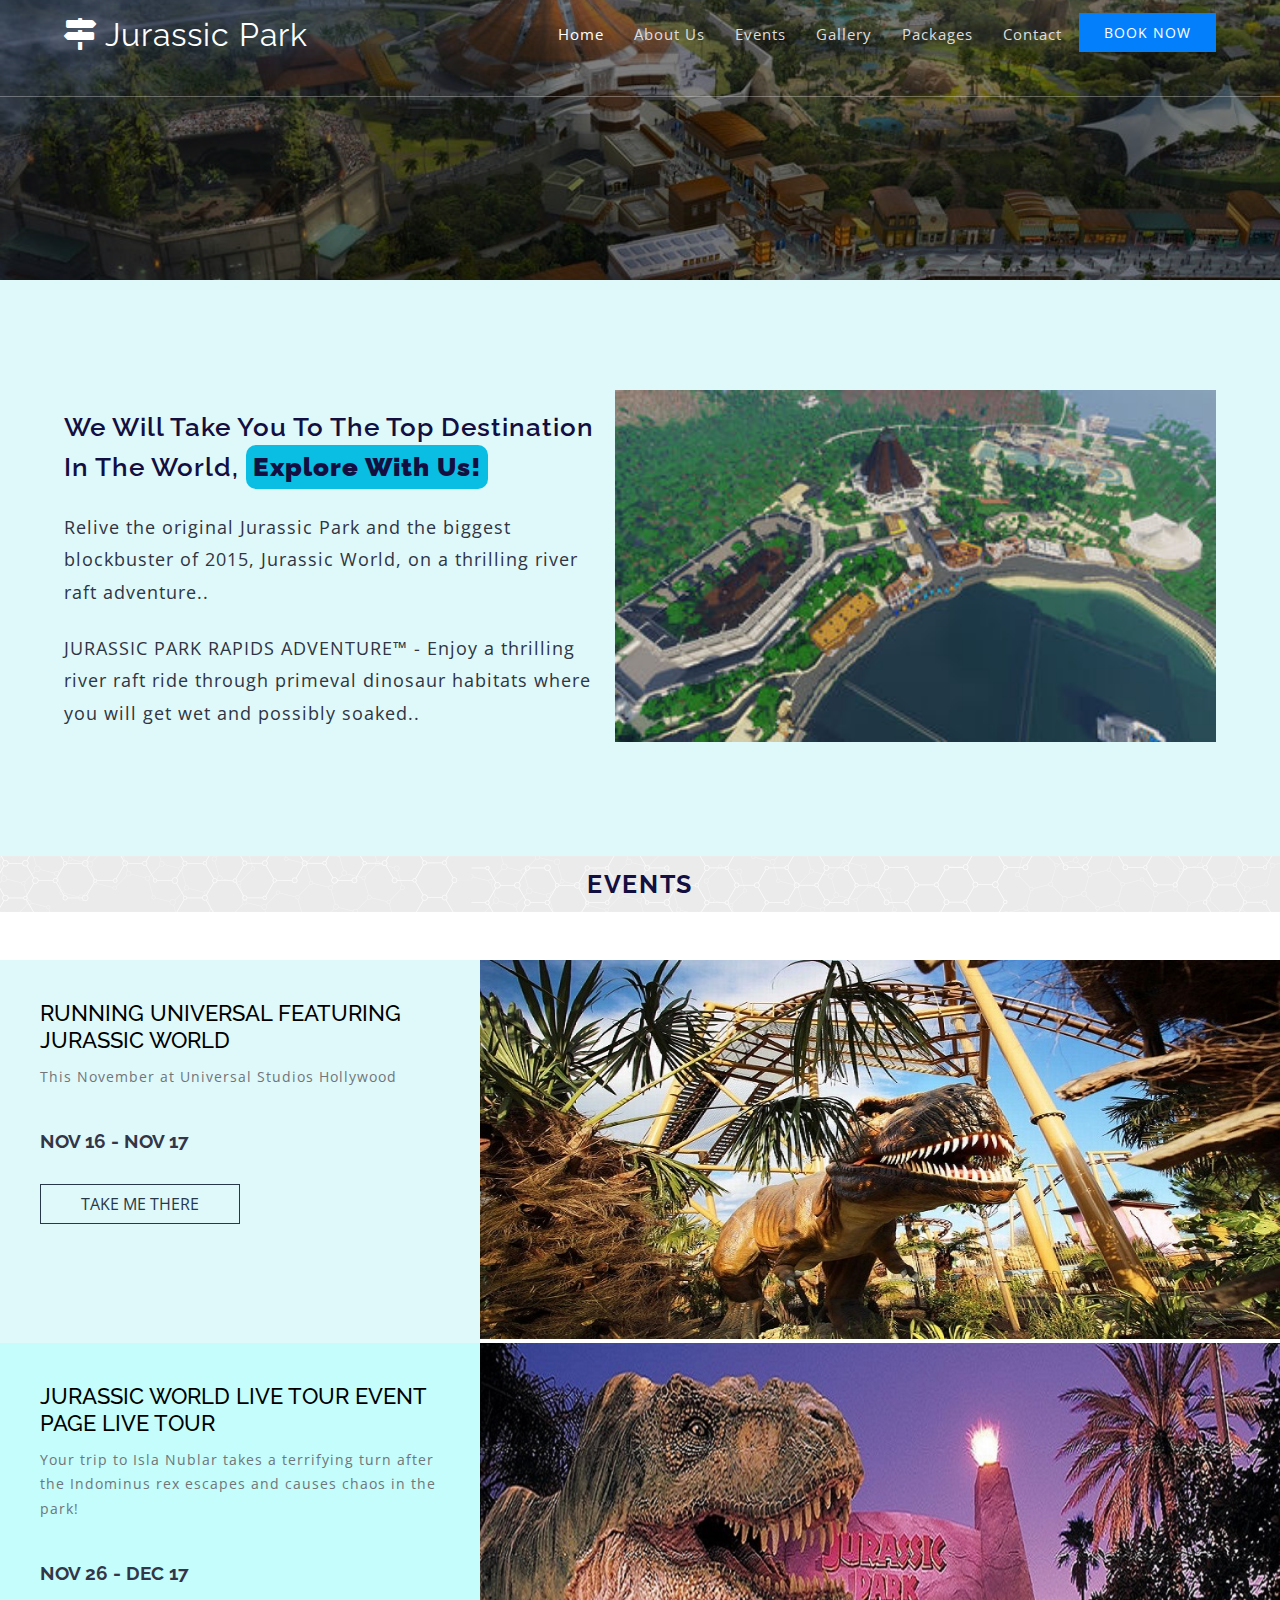
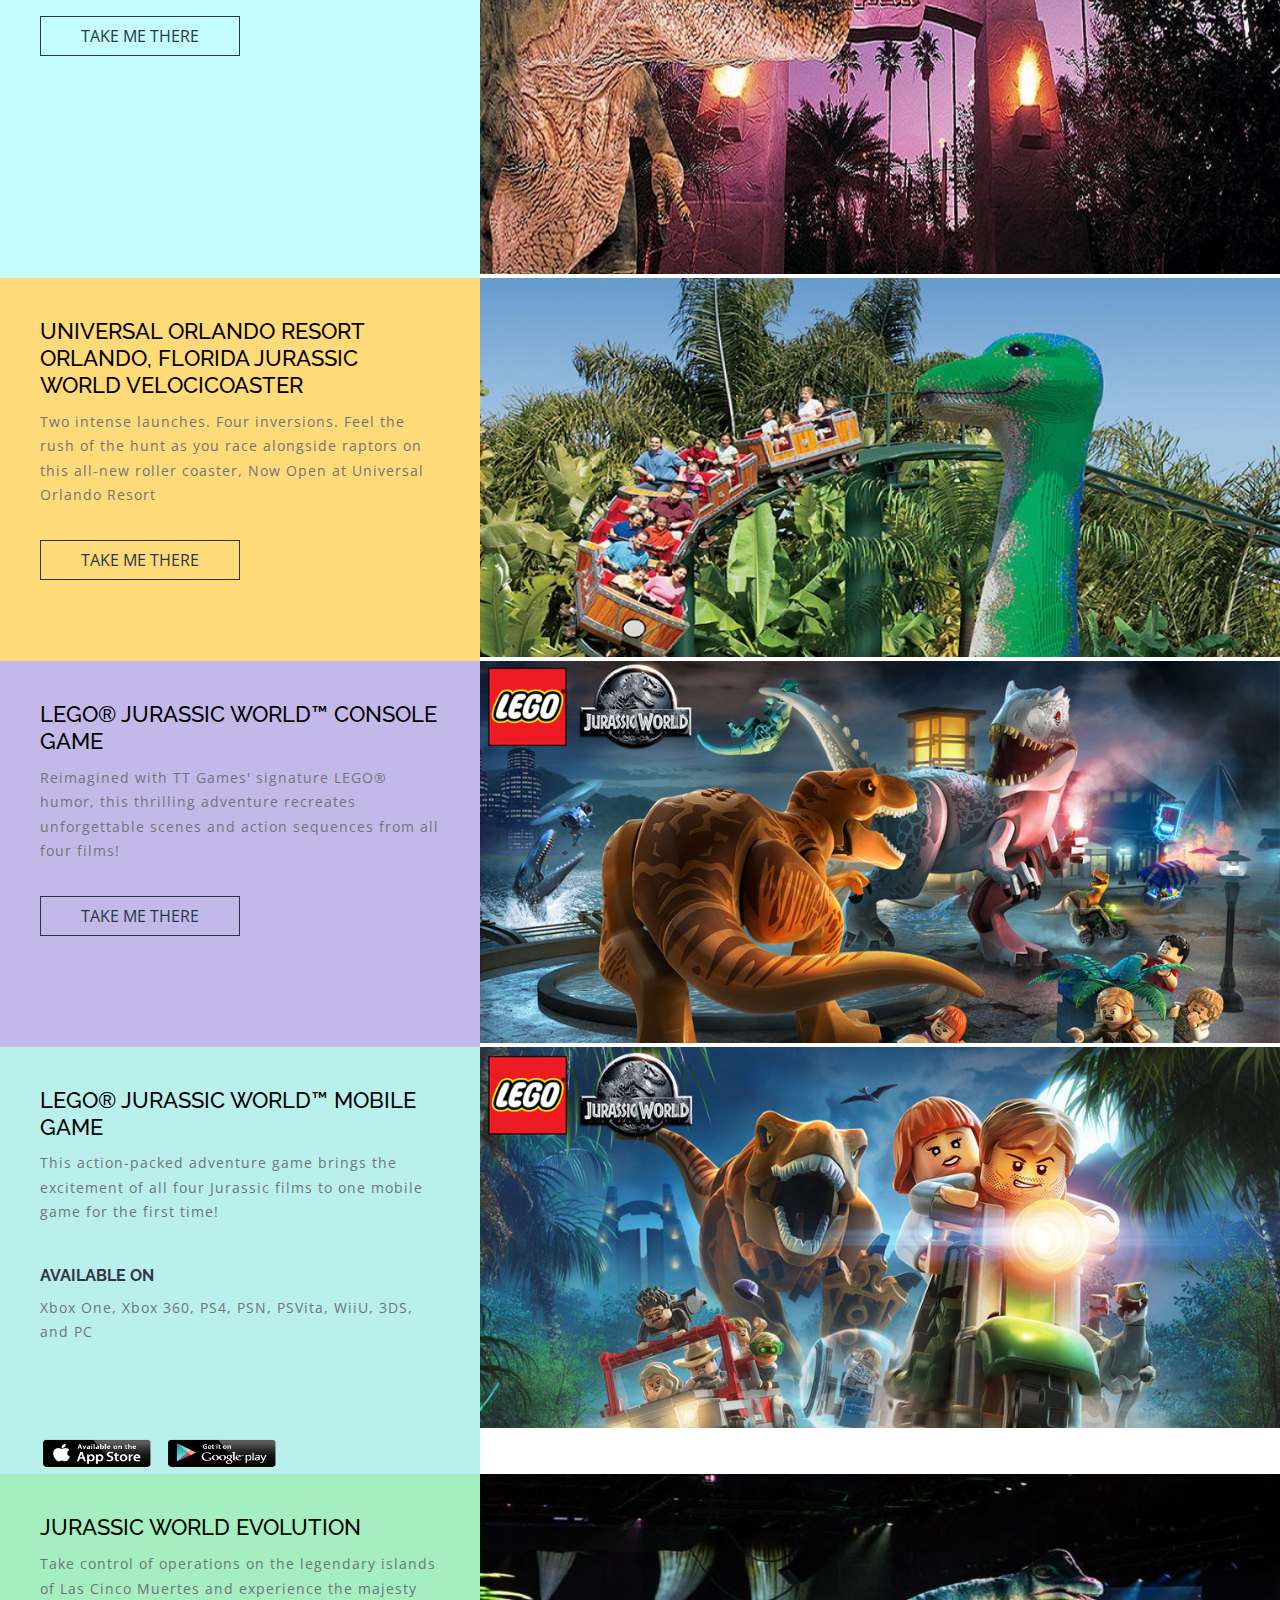
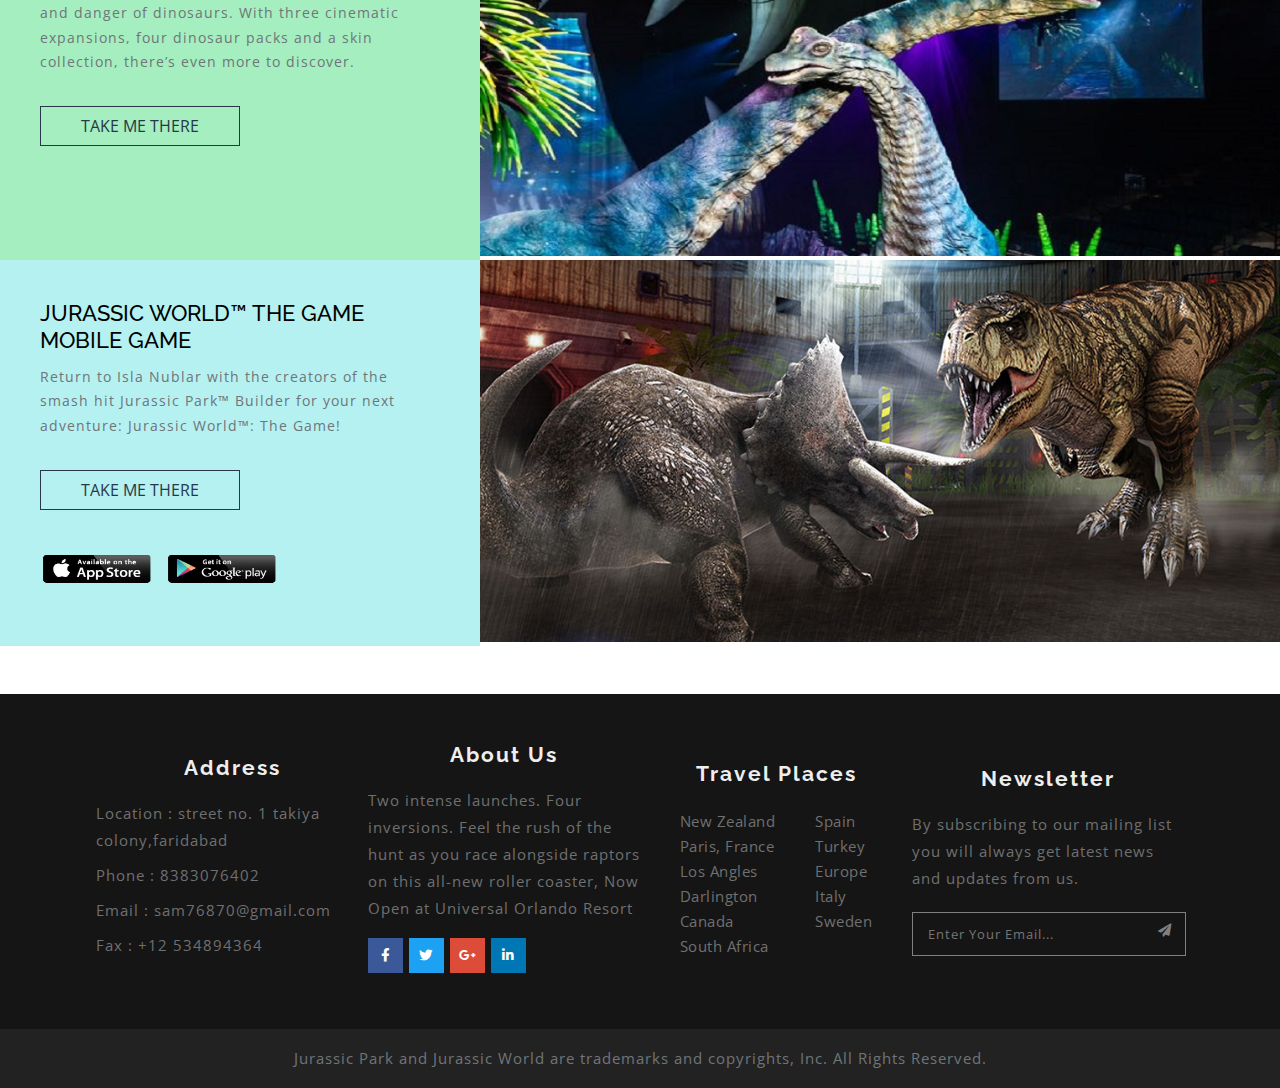
<file: event.html>
<!DOCTYPE html>
<html lang="en">

<head>
    <meta charset="UTF-8">
    <meta http-equiv="X-UA-Compatible" content="IE=edge">
    <meta name="viewport" content="width=device-width, initial-scale=1.0">
    <title>Jurassic Park</title>

    <link href="style.css" rel='stylesheet' type='text/css' /><!-- custom css -->
    <link rel="stylesheet" href="https://cdnjs.cloudflare.com/ajax/libs/font-awesome/5.15.3/css/all.min.css">
    <link rel="stylesheet" href="css_slider.css">

    <!-- google fonts -->
    <link href="//fonts.googleapis.com/css?family=Open+Sans:300,300i,400,400i,600,600i,700,700i,800,800i"
        rel="stylesheet">
    <link
        href="//fonts.googleapis.com/css?family=Raleway:100,100i,200,200i,300,300i,400,400i,500,500i,600,600i,700,700i,800,800i,900,900i"
        rel="stylesheet">
    <!-- //google fonts -->
</head>

<body>
    <!-- header start -->
    <header>
        <div class="container">
            <!-- navbar start -->
            <nav class="head_container">
                <div class="logo">
                    <h1 class="mt-md-0 mt-2"> <a href="index.html">
                            <span class="fa fa-map-signs">
                            </span> Jurassic Park </a></h1>
                </div>
                <label for="drop" class="toggle"><span class="fa fa-bars"></span></label>
                <input type="checkbox" id="drop" />
                <ul class="menu menu_right">
                    <li class="active"><a href="index.html">Home</a></li>
                    <li class=""><a href="about.html">About Us</a></li>
                    <li class=""><a href="event.html">Events</a></li>
                    <li class=""><a href="gallery.html">Gallery</a></li>
                    <li class=""><a href="package.html">Packages</a></li>
                    <li class=""><a href="contact.html">Contact</a></li>
                    <li class="booking"><a href="booking.html">Book Now</a></li>
                </ul>
            </nav>
            <!-- navbar end -->
        </div>
    </header>
    <!-- header end -->


    <!-- banner -->
    <section class="banner_inner" id="home">
        <div class="banner_inner_overlay">
        </div>
    </section>
    <!-- //banner -->

    <!-- about start-->
    <section class="about_tour">
        <div class="container">
            <div class="tour_container">
                <div class="tour_info">
                    <h3>We will take you to the Top destination in the world, <strong>Explore with
                            us!</strong></h3>
                    <p>Relive the original Jurassic Park and the biggest blockbuster of 2015,
                        Jurassic World, on a thrilling river raft adventure..</p>
                    <p> JURASSIC PARK RAPIDS ADVENTURE™ - Enjoy a thrilling river raft ride through
                        primeval dinosaur habitats where you will get wet and possibly soaked..</p>
                </div>
                <div class="img_fluid">
                    <img src="img/about.jpg" />
                </div>
            </div>
        </div>
    </section>
    <!-- //about end -->

    <div class="theme_park">
        <h3>Events</h3>
    </div>
    <div class="theme_container">
        <div class="theme_event">
            <div class="theme_info bg-color-1">
                <span>RUNNING UNIVERSAL FEATURING JURASSIC WORLD</span>
                <p>This November at Universal Studios Hollywood
                <h3>NOV 16 - NOV 17</h3>
                </p>
                <a href="booking.html"><strong>take me there</strong></a>
            </div>
            <div class="theme_img">
                <img src="img/dino-event.jpg" alt="">
            </div>
        </div>

        <div class="theme_event">
            <div class="theme_info bg-color-2">
                <span>JURASSIC WORLD LIVE TOUR EVENT PAGE
                    LIVE TOUR</span>
                <p>Your trip to Isla Nublar takes a terrifying turn after the Indominus rex escapes and causes chaos in
                    the park!
                <h3>NOV 26 - DEC 17</h3>
                </p>
                <a href="booking.html"><strong>take me there</strong></a>
            </div>
            <div class="theme_img">
                <img src="img/orlando.jpg" alt="">
            </div>
        </div>
        <div class="theme_event">
            <div class="theme_info bg-color-3">
                <span>UNIVERSAL ORLANDO RESORT ORLANDO, FLORIDA JURASSIC WORLD VELOCICOASTER</span>
                <p>Two intense launches. Four inversions. Feel the rush of the hunt as you race alongside raptors on
                    this all-new roller coaster, Now Open at Universal Orlando Resort</p>
                <a href="booking.html"><strong>take me there</strong></a>
            </div>
            <div class="theme_img">
                <img src="img/kid.jpg" alt="">
            </div>
        </div>
        <div class="theme_event">
            <div class="theme_info bg-color-4">
                <span>LEGO® JURASSIC WORLD™ CONSOLE GAME</span>
                <p>Reimagined with TT Games' signature LEGO® humor, this thrilling adventure recreates unforgettable
                    scenes and action sequences from all four films!</p>
                <a href="booking.html"><strong>take me there</strong></a>
            </div>
            <div class="theme_img">
                <img src="img/lego dino-1.jpg" alt="">
            </div>
        </div>
        <div class="theme_event">
            <div class="theme_info bg-color-5">
                <span>LEGO® JURASSIC WORLD™ MOBILE GAME</span>
                <p>This action-packed adventure game brings the excitement of all four Jurassic films to one mobile game
                    for the first time!</p>
                <h4>AVAILABLE ON</h4>
                <p>Xbox One, Xbox 360, PS4, PSN, PSVita, WiiU, 3DS, and PC</p>
                <div class="game">
                    <a href="https://apps.apple.com/us/app/jurassic-world-the-game/id791211390"> <img src="img/2.png"
                            alt="" class="google_game"></a>
                    <a href="https://play.google.com/store/apps/details?id=com.ludia.jurassicworld&hl=en"><img
                            src="img/1.png" alt="" class="apple_game"></a>
                </div>
            </div>
            <div class="theme_img">
                <img src="img/lego dino.jpg" alt="">
            </div>
        </div>
        <div class="theme_event">
            <div class="theme_info bg-color-6">
                <span>JURASSIC WORLD EVOLUTION</span>
                <p>Take control of operations on the legendary islands of Las Cinco Muertes and experience the majesty
                    and danger of dinosaurs. With three cinematic expansions, four dinosaur packs and a skin collection,
                    there’s even more to discover.
                </p>
                <a href="booking.html"><strong>take me there</strong></a>
            </div>
            <div class="theme_img">
                <img src="img/night-event.jpg" alt="">
            </div>
        </div>
        <div class="theme_event">
            <div class="theme_info bg-color-7">
                <span>JURASSIC WORLD™ THE GAME
                    MOBILE GAME</span>
                <p>Return to Isla Nublar with the creators of the smash hit Jurassic Park™ Builder for your next
                    adventure: Jurassic World™: The Game!</p>
                <a href="booking.html"><strong>take me there</strong></a>
                <div class="game">
                    <a href="https://apps.apple.com/us/app/jurassic-world-the-game/id791211390"> <img src="img/2.png"
                            alt="" class="google_game"></a>
                    <a href="https://play.google.com/store/apps/details?id=com.ludia.jurassicworld&hl=en"><img
                            src="img/1.png" alt="" class="apple_game"></a>
                </div>
            </div>
            <div class="theme_img">
                <img src="img/game.jpg" alt="">
            </div>
        </div>
    </div>
    <footer>
        <section class="footer footer_section_1its">
            <div class="container">
                <div class="footer_top">
                    <div class="footer-grid_section_1its">
                        <div class="footer-title">
                            <h3>Address</h3>
                        </div>
                        <div class="footer-text">
                            <p>Location : street no. 1 takiya colony,faridabad</p>
                            <p>Phone : 8383076402</p>
                            <p>Email : <a href="mailto:info@example.com">sam76870@gmail.com</a></p>
                            <p>Fax : +12 534894364</p>
                        </div>
                    </div>
                    <div class="footer-grid_section_1its">
                        <div class="footer-title">
                            <h3>About Us</h3>
                        </div>
                        <div class="footer-text">
                            <p>Two intense launches. Four inversions. Feel the rush of the hunt as you race alongside
                                raptors on this
                                all-new roller coaster, Now Open at Universal Orlando Resort</p>
                        </div>
                        <ul class="social_section_1info">
                            <li class="facebook"><a href="#"><span class="fab fa-facebook-f"></span></a></li>
                            <li class="twitter"><a href="#"><span class="fab fa-twitter"></span></a></li>
                            <li class="google"><a href="#"><span class="fab fa-google-plus-g"></span></a></li>
                            <li class="linkedin"><a href="#"><span class="fab fa-linkedin-in"></span></a></li>
                        </ul>
                    </div>
                    <div class="footer-grid_section_1its">
                        <div class="footer-title">
                            <h3>Travel Places</h3>
                        </div>
                        <div class="country">
                            <ul class="links">
                                <li><a href="#choose" class="scroll">New Zealand </a></li>
                                <li><a href="#overview" class="scroll">Paris, France </a></li>
                                <li><a href="#pricing" class="scroll">Los Angles</a></li>
                                <li><a href="#faq" class="scroll"> Darlington</a></li>
                                <li><a href="#testimonials" class="scroll">Canada </a></li>
                                <li><a href="#contact" class="scroll"> South Africa </a></li>
                            </ul>
                            <ul class=" links">
                                <li><a href="#">Spain </a></li>
                                <li><a href="#">Turkey </a></li>
                                <li><a href="#faq" class="scroll">Europe </a></li>
                                <li><a href="#">Italy </a></li>
                                <li><a href="#">Sweden </a></li>
                            </ul>
                        </div>
                    </div>
                    <div class="footer-grid_section_1its">
                        <div class="footer-title">
                            <h3>Newsletter</h3>
                        </div>
                        <div class="footer-text">
                            <p>By subscribing to our mailing list you will always get latest news and updates from us.
                            </p>
                            <form action="#" method="post">
                                <input type="email" name="Email" placeholder="Enter your email..." required="">
                                <button class="btn1"><i class="fa fa-paper-plane" aria-hidden="true"></i></button>
                                <div class="clearfix"> </div>
                            </form>
                        </div>
                    </div>
                </div>
            </div>
        </section>
    </footer>
    <!-- //footer -->

    <!-- copyright -->
    <div class="copyright">
        <p>Jurassic Park and Jurassic World are trademarks and copyrights,
            Inc. All Rights Reserved.</a></p>
    </div>
    <!-- //copyright -->
</body>

</html>
</file>
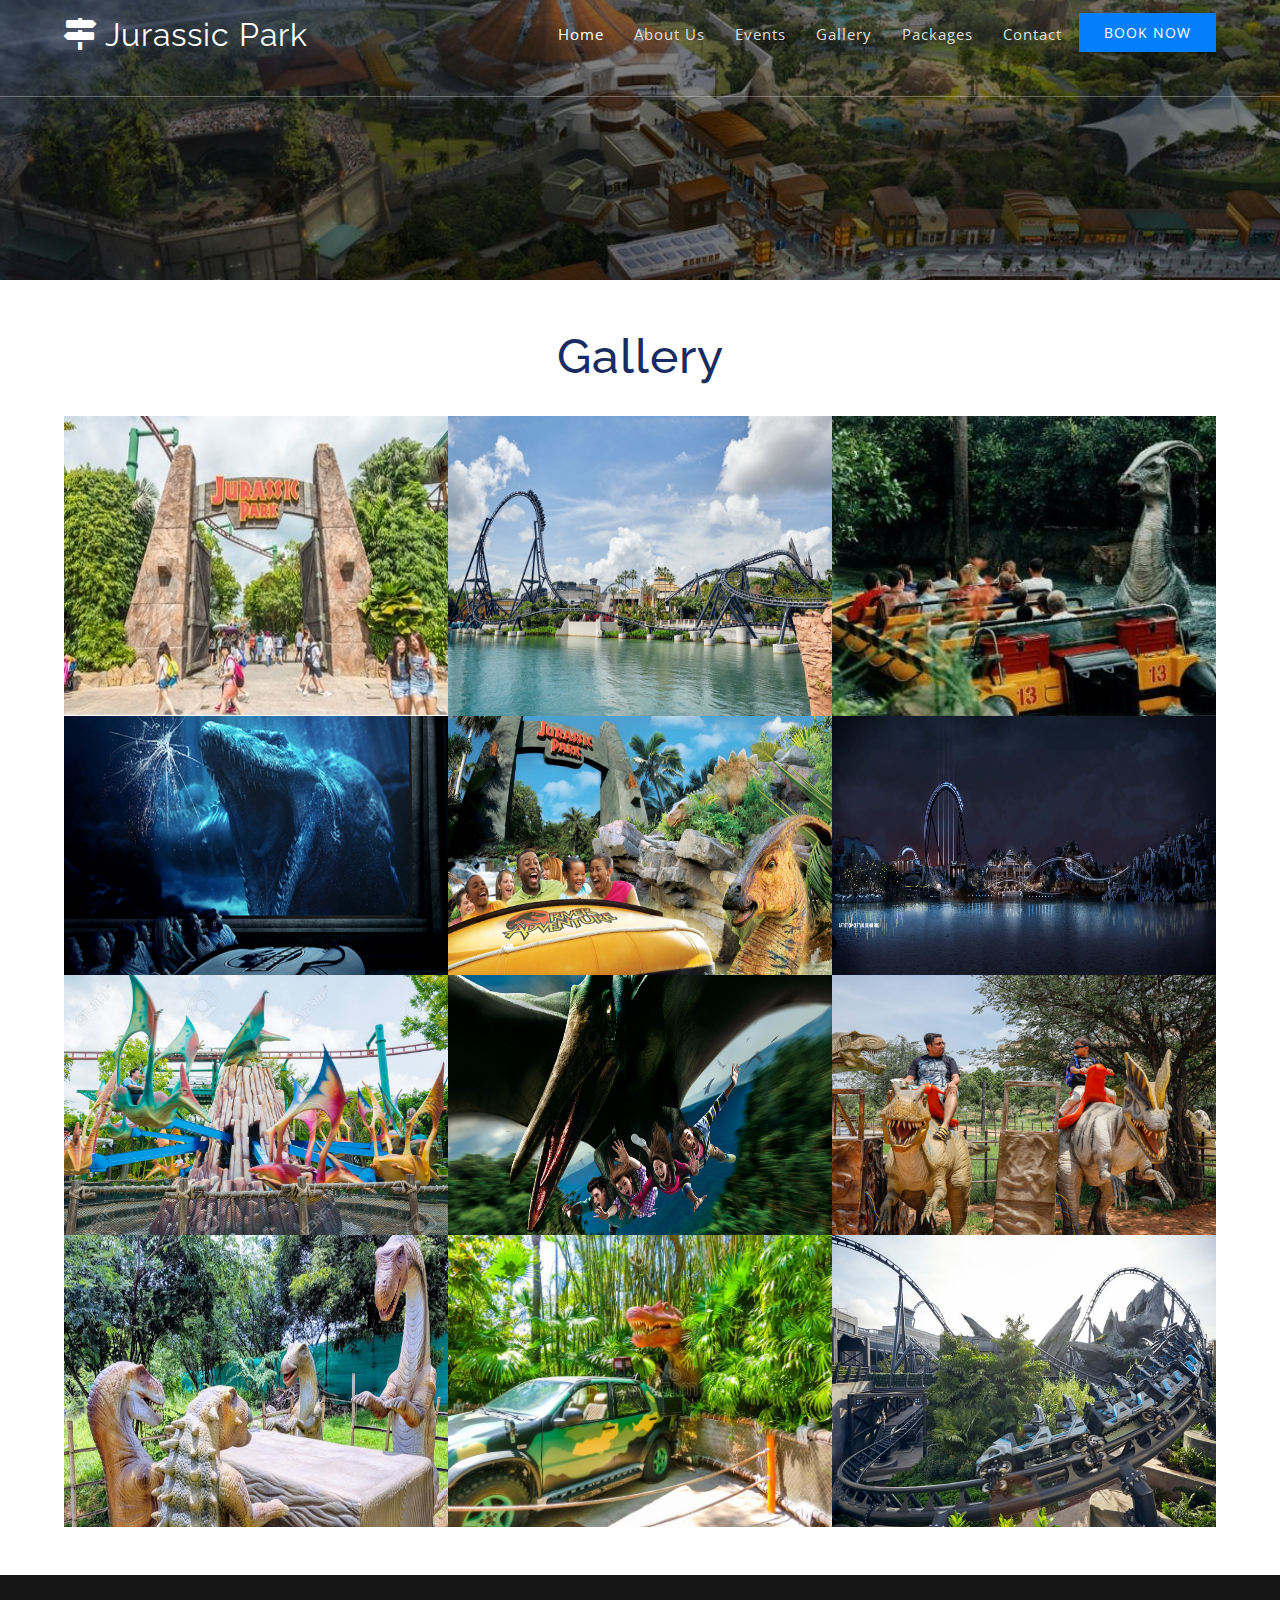
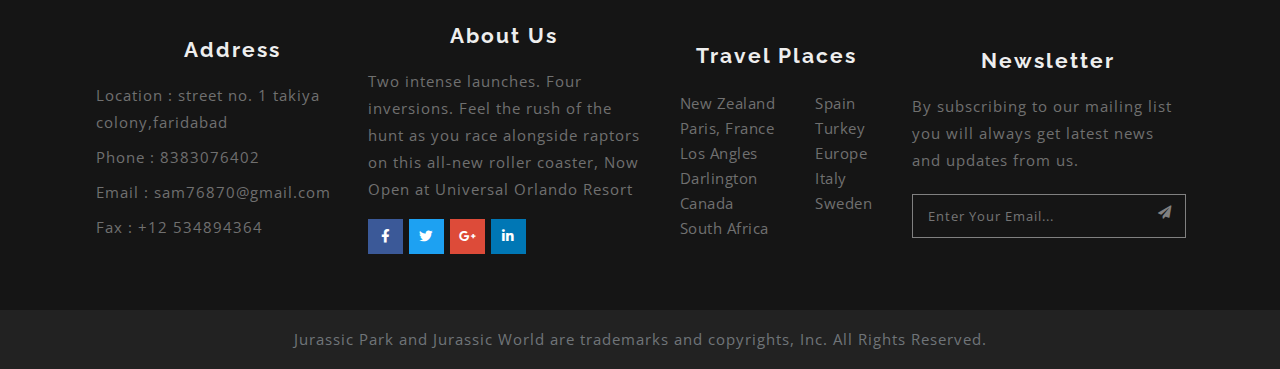
<file: gallery.html>
<!DOCTYPE html>
<html lang="en">

<head>
    <meta charset="UTF-8">
    <meta http-equiv="X-UA-Compatible" content="IE=edge">
    <meta name="viewport" content="width=device-width, initial-scale=1.0">
    <title>Jurassic Park</title>

    <link href="style.css" rel='stylesheet' type='text/css' /><!-- custom css -->
    <link rel="stylesheet" href="https://cdnjs.cloudflare.com/ajax/libs/font-awesome/5.15.3/css/all.min.css">
    <link rel="stylesheet" href="css_slider.css">

    <!-- google fonts -->
    <link href="//fonts.googleapis.com/css?family=Open+Sans:300,300i,400,400i,600,600i,700,700i,800,800i"
        rel="stylesheet">
    <link
        href="//fonts.googleapis.com/css?family=Raleway:100,100i,200,200i,300,300i,400,400i,500,500i,600,600i,700,700i,800,800i,900,900i"
        rel="stylesheet">
    <!-- //google fonts -->
</head>

<body>
    <!-- header start -->
    <header>
        <div class="container">
            <!-- navbar start -->
            <nav class="head_container">
                <div class="logo">
                    <h1 class=""> <a href="index.html">
                            <span class="fa fa-map-signs">
                            </span> Jurassic Park </a></h1>
                </div>
                <label for="drop" class="toggle"><span class="fa fa-bars"></span></label>
                <input type="checkbox" id="drop" />
                <ul class="menu menu_right">
                    <li class="active"><a href="index.html">Home</a></li>
                    <li class=""><a href="about.html">About Us</a></li>
                    <li class=""><a href="event.html">Events</a></li>
                    <li class=""><a href="gallery.html">Gallery</a></li>
                    <li class=""><a href="package.html">Packages</a></li>
                    <li class=""><a href="contact.html">Contact</a></li>
                    <li class="booking"><a href="booking.html">Book Now</a></li>
                </ul>
            </nav>
            <!-- navbar end -->
        </div>
    </header>
    <!-- header end -->

    <!-- banner -->
    <section class="banner_inner" id="home">
        <div class="banner_inner_overlay">
        </div>
    </section>
    <!-- //banner -->

    <div class="gallery_container">
        <h2>Gallery</h2>
        <div class="gallery_box_container">
            <div class="container">
                <div class="gallery_box">
                    <div class="gallery">
                        <img src="img/park gate.jpg" alt="">
                    </div>
                    <div class="gallery"><img src="img/water rolar coaster.jpg" alt=""></div>
                    <div class="gallery"><img src="img/water ride.jpg" alt=""></div>
                </div>
                <div class="gallery_box">
                    <div class="gallery"><img src="img/water dino.jpg" alt=""></div>
                    <div class="gallery"><img src="img/water boat.jpg" alt=""></div>
                    <div class="gallery"><img src="img/park2.jpg" alt=""></div>
                </div>
                <div class="gallery_box">
                    <div class="gallery"><img src="img/bird ride.jpg" alt=""></div>
                    <div class="gallery"><img src="img/bird ride-1.jpg" alt=""></div>
                    <div class="gallery"><img src="img/dino ride.jpg" alt=""></div>
                </div>
                <div class="gallery_box">
                    <div class="gallery"><img src="img/dino table.jpg" alt=""></div>
                    <div class="gallery"><img src="img/dino car.jpg" alt=""></div>
                    <div class="gallery"><img src="img/velociCoaster.jpg" alt=""></div>
                </div>
            </div>
        </div>
    </div>
    <!-- footer start -->
    <footer>
        <section class="footer footer_section_1its">
            <div class="container">
                <div class="footer_top">
                    <div class="footer-grid_section_1its">
                        <div class="footer-title">
                            <h3>Address</h3>
                        </div>
                        <div class="footer-text">
                            <p>Location : street no. 1 takiya colony,faridabad</p>
                            <p>Phone : 8383076402</p>
                            <p>Email : <a href="mailto:info@example.com">sam76870@gmail.com</a></p>
                            <p>Fax : +12 534894364</p>
                        </div>
                    </div>  
                    <div class="footer-grid_section_1its">
                        <div class="footer-title">
                            <h3>About Us</h3>
                        </div>
                        <div class="footer-text">
                            <p>Two intense launches. Four inversions. Feel the rush of the hunt as you race alongside
                                raptors on this
                                all-new roller coaster, Now Open at Universal Orlando Resort</p>
                        </div>
                        <ul class="social_section_1info">
                            <li class="facebook"><a href="#"><span class="fab fa-facebook-f"></span></a></li>
                            <li class="twitter"><a href="#"><span class="fab fa-twitter"></span></a></li>
                            <li class="google"><a href="#"><span class="fab fa-google-plus-g"></span></a></li>
                            <li class="linkedin"><a href="#"><span class="fab fa-linkedin-in"></span></a></li>
                        </ul>
                    </div>
                    <div class="footer-grid_section_1its">
                        <div class="footer-title">
                            <h3>Travel Places</h3>
                        </div>
                        <div class="country">
                            <ul class="links">
                                <li><a href="#choose" class="scroll">New Zealand </a></li>
                                <li><a href="#overview" class="scroll">Paris, France </a></li>
                                <li><a href="#pricing" class="scroll">Los Angles</a></li>
                                <li><a href="#faq" class="scroll"> Darlington</a></li>
                                <li><a href="#testimonials" class="scroll">Canada </a></li>
                                <li><a href="#contact" class="scroll"> South Africa </a></li>
                            </ul>
                            <ul class=" links">
                                <li><a href="#">Spain </a></li>
                                <li><a href="#">Turkey </a></li>
                                <li><a href="#faq" class="scroll">Europe </a></li>
                                <li><a href="#">Italy </a></li>
                                <li><a href="#">Sweden </a></li>
                            </ul>
                        </div>
                    </div>
                    <div class="footer-grid_section_1its">
                        <div class="footer-title">
                            <h3>Newsletter</h3>
                        </div>
                        <div class="footer-text">
                            <p>By subscribing to our mailing list you will always get latest news and updates from us.
                            </p>
                            <form action="#" method="post">
                                <input type="email" name="Email" placeholder="Enter your email..." required="">
                                <button class="btn1"><i class="fa fa-paper-plane" aria-hidden="true"></i></button>
                                <div class="clearfix"> </div>
                            </form>
                        </div>
                    </div>
                </div>
            </div>
        </section>
    </footer>
    <!-- //footer End -->

    <!-- copyright -->
    <div class="copyright">
        <p>Jurassic Park and Jurassic World are trademarks and copyrights,
            Inc. All Rights Reserved.</a></p>
    </div>
    <!-- //copyright -->
</body>

</html>
</file>
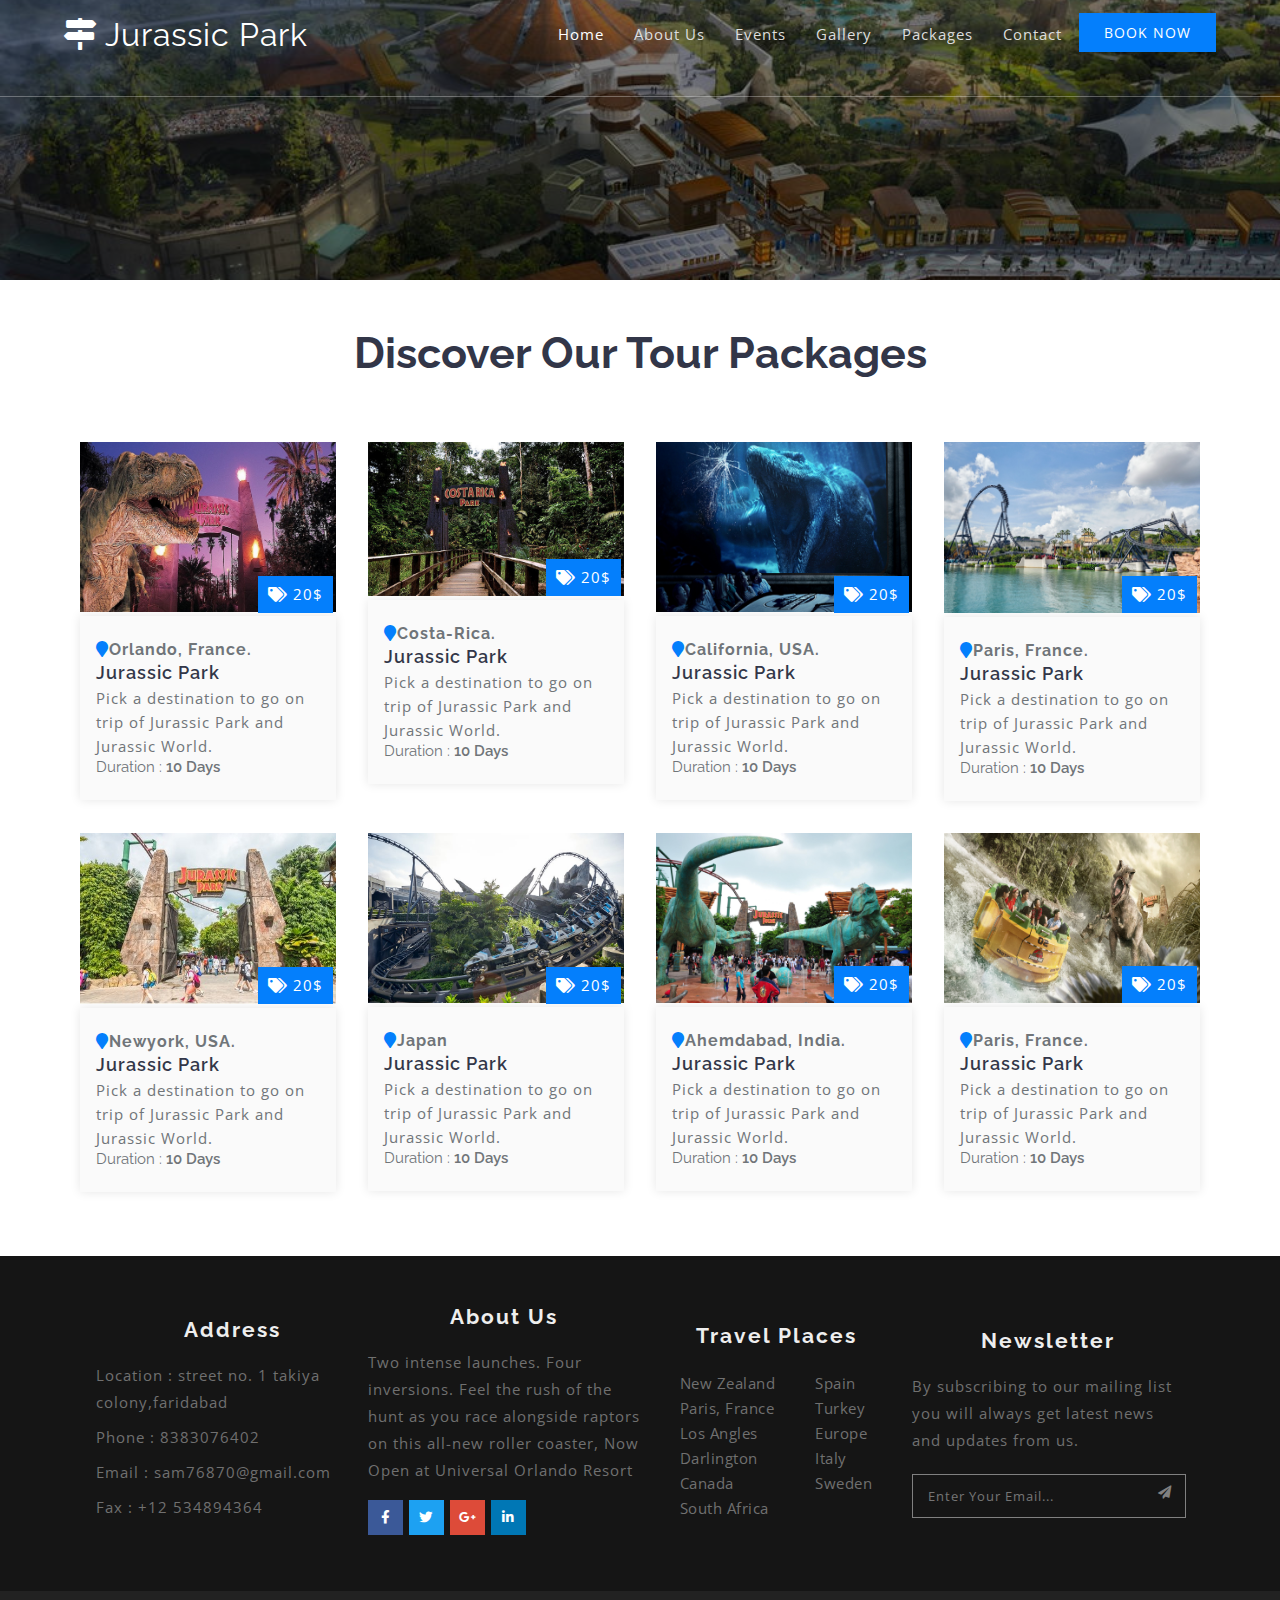
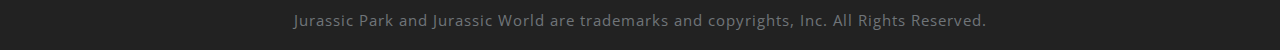
<file: package.html>
<!DOCTYPE html>
<html lang="en">

<head>
    <meta charset="UTF-8">
    <meta http-equiv="X-UA-Compatible" content="IE=edge">
    <meta name="viewport" content="width=device-width, initial-scale=1.0">
    <title>Jurassic Park</title>

    <link href="style.css" rel='stylesheet' type='text/css' /><!-- custom css -->
    <link rel="stylesheet" href="https://cdnjs.cloudflare.com/ajax/libs/font-awesome/5.15.3/css/all.min.css">
    <link rel="stylesheet" href="css_slider.css">

    <!-- google fonts -->
    <link href="//fonts.googleapis.com/css?family=Open+Sans:300,300i,400,400i,600,600i,700,700i,800,800i"
        rel="stylesheet">
    <link
        href="//fonts.googleapis.com/css?family=Raleway:100,100i,200,200i,300,300i,400,400i,500,500i,600,600i,700,700i,800,800i,900,900i"
        rel="stylesheet">
    <!-- //google fonts -->
</head>

<body>
    <!-- header start -->
    <header>
        <div class="container">
            <!-- navbar start -->
            <nav class="head_container">
                <div class="logo">
                    <h1 class=""> <a href="index.html">
                            <span class="fa fa-map-signs">
                            </span> Jurassic Park </a></h1>
                </div>
                <label for="drop" class="toggle"><span class="fa fa-bars"></span></label>
                <input type="checkbox" id="drop" />
                <ul class="menu menu_right">
                    <li class="active"><a href="index.html">Home</a></li>
                    <li class=""><a href="about.html">About Us</a></li>
                    <li class=""><a href="event.html">Events</a></li>
                    <li class=""><a href="gallery.html">Gallery</a></li>
                    <li class=""><a href="package.html">Packages</a></li>
                    <li class=""><a href="contact.html">Contact</a></li>
                    <li class="booking"><a href="booking.html">Book Now</a></li>
                </ul>
            </nav>
            <!-- navbar end -->
        </div>
    </header>
    <!-- header end -->

    <!-- banner -->
    <section class="banner_inner" id="home">
        <div class="banner_inner_overlay">
        </div>
    </section>
    <!-- //banner -->

    <!-- tour packages -->
    <section class="packages">
        <div class="container">
            <h2 class="heading text-capitalize text-center"> Discover our tour packages</h2>
            <div class="package_container">
                <div class="package-1">
                    <div class="tour_package">
                        <div class="image-tour position-relative">
                            <img src="img/orlando.jpg" alt="" class="img-fluid" />
                            <p><span class="fa fa-tags"></span> <span>20$</span></p>
                        </div>
                        <div class="package-info">
                            <h6 class=""><span class="fa fa-map-marker"></span>Orlando, France.</h6>
                            <h5 class="">Jurassic Park</h5>
                            <p class="">Pick a destination to go on trip of Jurassic Park and Jurassic World.</p>
                            <ul class="listing">
                                <li><span class="fa fa-clock-o mr-2"></span>Duration : <span>10 Days</span></li>
                            </ul>
                        </div>
                    </div>
                    <div class="tour_package">
                        <div class="image-tour position-relative">
                            <img src="img/costa-rica-park.jpg" alt="" class="img-fluid" />
                            <p><span class="fa fa-tags"></span> <span>20$</span></p>
                        </div>
                        <div class="package-info">
                            <h6 class=""><span class="fa fa-map-marker"></span>Costa-rica.</h6>
                            <h5 class="">Jurassic Park</h5>
                            <p class="">Pick a destination to go on trip of Jurassic Park and Jurassic World.</p>
                            <ul class="listing">
                                <li><span class="fa fa-clock-o mr-2"></span>Duration : <span>10 Days</span></li>
                            </ul>
                        </div>
                    </div>
                    <div class="tour_package">
                        <div class="image-tour position-relative">
                            <img src="img/water dino.jpg" alt="" class="img-fluid" />
                            <p><span class="fa fa-tags"></span> <span>20$</span></p>
                        </div>
                        <div class="package-info">
                            <h6 class=""><span class="fa fa-map-marker mr-2"></span>California, USA.</h6>
                            <h5 class="">Jurassic Park</h5>
                            <p class="">Pick a destination to go on trip of Jurassic Park and Jurassic World.</p>
                            <ul class="listing ">
                                <li><span class="fa fa-clock-o mr-2"></span>Duration : <span>10 Days</span></li>
                            </ul>
                        </div>
                    </div>
                    <div class="tour_package">
                        <div class="image-tour position-relative">
                            <img src="img/water rolar coaster.jpg" alt="" class="img-fluid" />
                            <p><span class="fa fa-tags"></span> <span>20$</span></p>
                        </div>
                        <div class="package-info">
                            <h6 class=""><span class="fa fa-map-marker mr-2"></span>Paris, France.</h6>
                            <h5 class="">Jurassic Park</h5>
                            <p class="">Pick a destination to go on trip of Jurassic Park and Jurassic World.</p>
                            <ul class="listing">
                                <li><span class="fa fa-clock-o mr-2"></span>Duration : <span>10 Days</span></li>
                            </ul>
                        </div>
                    </div>
                </div>
                <div class="package-1">

                    <div class="tour_package">
                        <div class="image-tour position-relative">
                            <img src="img/park gate.jpg" alt="" class="img-fluid" />
                            <p><span class="fa fa-tags"></span> <span>20$</span></p>
                        </div>
                        <div class="package-info">
                            <h6 class=""><span class="fa fa-map-marker mr-2"></span>Newyork, USA.</h6>
                            <h5 class="">Jurassic Park</h5>
                            <p class="">Pick a destination to go on trip of Jurassic Park and Jurassic World.</p>
                            <ul class="listing">
                                <li><span class="fa fa-clock-o mr-2"></span>Duration : <span>10 Days</span></li>
                            </ul>
                        </div>
                    </div>
                    <div class="tour_package">
                        <div class="image-tour position-relative">
                            <img src="img/velociCoaster.jpg" alt="" class="img-fluid" />
                            <p><span class="fa fa-tags"></span> <span>20$</span></p>
                        </div>
                        <div class="package-info">
                            <h6 class=""><span class="fa fa-map-marker mr-2"></span>Japan</h6>
                            <h5 class="">Jurassic Park</h5>
                            <p class="">Pick a destination to go on trip of Jurassic Park and Jurassic World.</p>
                            <ul class="listing ">
                                <li><span class="fa fa-clock-o mr-2"></span>Duration : <span>10 Days</span></li>
                            </ul>
                        </div>
                    </div>
                    <div class="tour_package">
                        <div class="image-tour position-relative">
                            <img src="img/jurasic.jpg" alt="" class="img-fluid" />
                            <p><span class="fa fa-tags"></span> <span>20$</span></p>
                        </div>
                        <div class="package-info">
                            <h6 class=""><span class="fa fa-map-marker mr-2"></span>Ahemdabad, India.</h6>
                            <h5 class="">Jurassic Park</h5>
                            <p class="">Pick a destination to go on trip of Jurassic Park and Jurassic World.</p>
                            <ul class="listing">
                                <li><span class="fa fa-clock-o mr-2"></span>Duration : <span>10 Days</span></li>
                            </ul>
                        </div>
                    </div>
                    <div class="tour_package">
                        <div class="image-tour position-relative">
                            <img src="img/dino.jpg" alt="" class="img-fluid" />
                            <p><span class="fa fa-tags"></span> <span>20$</span></p>
                        </div>
                        <div class="package-info">
                            <h6 class=""><span class="fa fa-map-marker mr-2"></span>Paris, France.</h6>
                            <h5 class="">Jurassic Park</h5>
                            <p class="">Pick a destination to go on trip of Jurassic Park and Jurassic World.</p>
                            <ul class="listing">
                                <li><span class="fa fa-clock-o mr-2"></span>Duration : <span>10 Days</span></li>
                            </ul>
                        </div>
                    </div>
                </div>


            </div>
        </div>
    </section>
    <!-- tour packages -->
    <!-- footer start -->
    <footer>
        <section class="footer footer_section_1its">
            <div class="container">
                <div class="footer_top">
                    <div class="footer-grid_section_1its">
                        <div class="footer-title">
                            <h3>Address</h3>
                        </div>
                        <div class="footer-text">
                            <p>Location : street no. 1 takiya colony,faridabad</p>
                            <p>Phone : 8383076402</p>
                            <p>Email : <a href="mailto:info@example.com">sam76870@gmail.com</a></p>
                            <p>Fax : +12 534894364</p>
                        </div>
                    </div>
                    <div class="footer-grid_section_1its">
                        <div class="footer-title">
                            <h3>About Us</h3>
                        </div>
                        <div class="footer-text">
                            <p>Two intense launches. Four inversions. Feel the rush of the hunt as you race alongside
                                raptors on this
                                all-new roller coaster, Now Open at Universal Orlando Resort</p>
                        </div>
                        <ul class="social_section_1info">
                            <li class="facebook"><a href="#"><span class="fab fa-facebook-f"></span></a></li>
                            <li class="twitter"><a href="#"><span class="fab fa-twitter"></span></a></li>
                            <li class="google"><a href="#"><span class="fab fa-google-plus-g"></span></a></li>
                            <li class="linkedin"><a href="#"><span class="fab fa-linkedin-in"></span></a></li>
                        </ul>
                    </div>
                    <div class="footer-grid_section_1its">
                        <div class="footer-title">
                            <h3>Travel Places</h3>
                        </div>
                        <div class="country">
                            <ul class="links">
                                <li><a href="#choose" class="scroll">New Zealand </a></li>
                                <li><a href="#overview" class="scroll">Paris, France </a></li>
                                <li><a href="#pricing" class="scroll">Los Angles</a></li>
                                <li><a href="#faq" class="scroll"> Darlington</a></li>
                                <li><a href="#testimonials" class="scroll">Canada </a></li>
                                <li><a href="#contact" class="scroll"> South Africa </a></li>
                            </ul>
                            <ul class=" links">
                                <li><a href="#">Spain </a></li>
                                <li><a href="#">Turkey </a></li>
                                <li><a href="#faq" class="scroll">Europe </a></li>
                                <li><a href="#">Italy </a></li>
                                <li><a href="#">Sweden </a></li>
                            </ul>
                        </div>
                    </div>
                    <div class="footer-grid_section_1its">
                        <div class="footer-title">
                            <h3>Newsletter</h3>
                        </div>
                        <div class="footer-text">
                            <p>By subscribing to our mailing list you will always get latest news and updates from us.
                            </p>
                            <form action="#" method="post">
                                <input type="email" name="Email" placeholder="Enter your email..." required="">
                                <button class="btn1"><i class="fa fa-paper-plane" aria-hidden="true"></i></button>
                                <div class="clearfix"> </div>
                            </form>
                        </div>
                    </div>
                </div>
            </div>
        </section>
    </footer>
    <!-- //footer End -->

    <!-- copyright -->
    <div class="copyright">
        <p>Jurassic Park and Jurassic World are trademarks and copyrights,
            Inc. All Rights Reserved.</a></p>
    </div>
    <!-- //copyright -->
</body>

</html>
</file>
<file: style.css>
html, body {
    margin: 0;
    font-size: 100%;
    background: #fff;
    font-family: 'Raleway', sans-serif;
    /* background: #000; */
}

html {
    scroll-behavior: smooth;
}

body a {
    text-decoration: none;
    transition: 0.5s all;
    -webkit-transition: 0.5s all;
    -moz-transition: 0.5s all;
    -o-transition: 0.5s all;
    -ms-transition: 0.5s all;
    font-family: 'Open Sans', sans-serif;
}

body img {
    max-width: 100%;
}

a:hover {
    text-decoration: none;
}

h1, h2, h3, h4, h5, h6 {
    margin: 0;
    color: #323648;
}

li {
    list-style-type: none;
}

p {
    margin: 0;
    font-size: 15px;
    line-height: 1.8em;
    letter-spacing: 1px;
    color: #707579;
    font-family: 'Open Sans', sans-serif;
}

ul {
    margin: 0;
    padding: 0;
}

p {
    margin: 0;
    font-size: 15px;
    line-height: 1.8em;
    letter-spacing: 1px;
    color: #707579;
    font-family: 'Open Sans', sans-serif;
}

/*-- header --*/

header {
    position: absolute;
    z-index: 9;
    width: 100%;
    height: 6rem;
    border-bottom: 1px solid rgba(255, 255, 255, 0.3);
}

.container {
    /* width: 100%; */
    padding-right: 2rem;
    padding-left: 2rem;
    margin-right: 2rem;
    margin-left: 2rem;
}

.toggle, [id^=drop] {
    display: none;
}

/* Giving a background-color to the nav container. */

nav {
    margin: 0;
    padding: 0;
    padding-top: 1rem !important;
    padding-bottom: 1rem !important;
    display: flex;
    /* float: right; */
}

.menu_right {
    margin-left: auto !important;
    margin-top: 0.25rem !important;
}

.logo a {
    float: left;
    font-size: 2rem;
    display: initial;
    margin: 0;
    letter-spacing: 1px;
    color: #fff;
    padding: 0px 0;
    border: none;
    font-family: 'Raleway', sans-serif;
}

.logo a span.fa {
    color: #fff;
    /* cursor: pointer; */
}

/* Since we'll have the "ul li" "float:left"
 * we need to add a clear after the container. */

nav:after {
    content: "";
    display: table;
    clear: both;
}

/* Removing padding, margin and "list-style" from the "ul",
 * and adding "position:reltive" */

nav ul {
    float: right;
    padding: 0;
    margin: 0;
    list-style: none;
    position: relative;
}

/* Positioning the navigation items inline */

nav ul li {
    margin: 0px;
    display: inline-block;
    /* float: left; */
}

/* Styling the links */

nav a {
    color: #ddd;
    text-transform: capitalize;
    letter-spacing: 1px;
    padding-left: 0;
    padding-right: 0;
    padding: 10px 13px;
    font-weight: 400;
    font-size: 15px;
    vertical-align: middle;
}

nav li.booking a {
    background: #047ffc;
    padding: 10px 25px;
    display: block;
    margin-top: -7px;
    text-transform: uppercase;
    color: #fff;
    letter-spacing: 1px;
    font-size: 14px;
}

nav ul li ul li:hover {
    background: #f8f9fa;
}

/* Background color change on Hover */

nav a:hover {
    color: #ddd;
}

.menu li.active a {
    color: #fff;
}

/* Hide Dropdowns by Default
 * and giving it a position of absolute */

nav ul ul {
    display: none;
    position: absolute;
    /* has to be the same number as the "line-height" of "nav a" */
    top: 30px;
    background: #fff;
    padding: 10px;
}

@media all and (max-width: 991px) {
    .toggle {
        z-index: 3;
        position: absolute;
        right: 3rem;
        display: block;
        padding: 5px 15px;
        font-size: 20px;
        text-decoration: none;
        border: none;
        background-color: #047ffc;
        color: #fff;
        margin-bottom: 0;
        cursor: pointer;
    }
    .toggle:hover {
        color: #000;
        background: #fff;
    }
    .toggle span {
        cursor: pointer;
    }
    nav ul {
        display: none;
    }
    /* Display Dropdown when clicked on Parent Lable */
    [id^=drop]:checked+ul {
        display: block;
        background: #fff;
        padding: 15px 0;
        width: 100%;
        text-align: center;
    }
    /* Change menu item's width to 100% */
    nav ul li {
        display: block;
        width: 100%;
        padding: 7px 0;
    }
    nav a {
        padding: 5px 0;
    }
    nav a:hover {
        color: #333;
    }
    .login-icon {
        text-align: center;
    }
    nav ul ul .toggle, nav ul ul a {
        padding: 0 40px;
    }
    nav ul ul ul a {
        padding: 0 80px;
    }
    nav a:hover, nav ul ul ul a {
        background-color: transparent;
    }
    nav ul li ul li .toggle, nav ul ul a, nav ul ul ul a {
        padding: 14px 20px;
        color: #FFF;
        font-size: 17px;
    }
    nav ul li ul li .toggle, nav ul ul a {
        background-color: #fff;
    }
    nav ul ul li a {
        font-size: 15px;
    }
    ul.inner-ul {
        padding: 0!important;
    }
    /* Hide Dropdowns by Default */
    nav ul ul {
        float: none;
        position: static;
        color: #ffffff;
        /* has to be the same number as the "line-height" of "nav a" */
    }
    /* Hide menus on hover */
    nav ul ul li:hover>ul, nav ul li:hover>ul {
        display: none;
    }
    /* Fisrt Tier Dropdown */
    nav ul ul li {
        display: block;
        width: 100%;
        padding: 0;
    }
    nav ul ul ul li {
        position: static;
        /* has to be the same number as the "width" of "nav ul ul li" */
    }
}

@media all and (max-width: 330px) {
    nav ul li {
        display: block;
        width: 94%;
    }
}

.user span.fa {
    font-size: 25px;
    color: #fff;
}

/*-- //header --*/

/* banner style */

.banner_container {
    position: relative;
    z-index: 1;
}

.banner-top {
    background: url(img/park.jpg) no-repeat center;
    background-size: cover;
    -webkit-background-size: cover;
    -moz-background-size: cover;
    -o-background-size: cover;
    -moz-background-size: cover;
}

.banner-top1 {
    background: url(img/jurasic.jpg) no-repeat center;
    background-size: cover;
    -webkit-background-size: cover;
    -moz-background-size: cover;
    -o-background-size: cover;
    -moz-background-size: cover;
}

.banner-top2 {
    background: url(img/dino.jpg) no-repeat 0px 0px;
    background-size: cover;
    -webkit-background-size: cover;
    -moz-background-size: cover;
    -o-background-size: cover;
    -moz-background-size: cover;
}

.jurassic-banner-info {
    padding-top: 18em;
    max-width: 800px;
}

.jurassic-banner-info h3 {
    text-shadow: 3px 4px 6px rgba(45, 45, 45, 0.15);
    font-size: 3.3em;
    letter-spacing: 1px;
    color: #fff;
    font-weight: 300;
    text-transform: capitalize;
    line-height: 68px;
}

.jurassic-banner-info h4 {
    color: #eee;
    margin: 1em 0 1.5em;
    letter-spacing: 4px;
    text-transform: capitalize;
    font-weight: 200;
}

.jurassic-banner-info a.btn {
    border: 2px solid #fff;
    border-radius: 0px;
    padding: 11px 30px;
    color: #fff;
    font-size: 15px;
    letter-spacing: 2px;
    text-transform: capitalize;
    font-family: 'Raleway', sans-serif;
}

.banner-top, .banner-top1, .banner-top2, .banner-top3 {
    min-height: 750px;
}

.overlay {
    min-height: 750px;
    background: rgba(0, 0, 0, 0.4);
}

.overlay1 {
    min-height: 750px;
    background: rgba(0, 0, 0, 0.4);
}

/*-- //banner style --*/

/*-- about --*/

.about_tour {
    padding-top: 3rem !important;
    padding-bottom: 3rem !important;
    background: #dff9fb;
}

.tour_container {
    display: flex;
    height: 30rem;
    align-items: center;
    justify-content: space-between;
}

.tour_info {
    width: 50%;
}

.tour_info h3 {
    color: #130f40;
    text-transform: capitalize;
    line-height: 40px;
    font-size: 26px;
    font-weight: 600;
    letter-spacing: 1px;
}

.tour_info strong {
    background-color: #0abde3;
    padding: 7px;
    border-radius: 10px;
}

.tour_info p {
    color: #2f3542;
    font-weight: 400;
    margin-top: 1.5rem !important;
    font-size: 18px;
}

.img_fluid img {
    /* width: 150%; */
    height: 22rem;
}

/*-- book --*/

.book {
    background: #047ffc;
    padding-bottom: 3rem !important;
    padding-top: 3rem !important;
}

.book_info {
    margin-top: 3rem !important;
    display: flex;
    justify-content: space-between;
    align-items: center;
}

.book h2.heading {
    color: #fff;
    font-size: 40px;
    text-align: center;
    font-family: inherit;
    font-weight: 500;
    line-height: 1.2;
}

.book_box {
    position: relative;
    width: 100%;
    min-height: 1px;
    padding-right: 15px;
    padding-left: 15px;
}

.grid-info h4 {
    color: #ecf0f1;
    letter-spacing: 2px;
    font-weight: 600;
    font-size: 21px;
    text-transform: uppercase;
    text-align: center;
}

.grid-info p {
    color: #dff9fb;
    text-align: center;
    padding-top: 1rem !important;
}

.icon {
    display: flex;
    background: #fff;
    width: 80px;
    height: 80px;
    line-height: 80px;
    margin: 0em auto 1.5em;
    border-radius: 50%;
    justify-content: center;
    align-items: center;
}

.icon span.fa {
    font-size: 25px;
    line-height: 80px;
    color: #047ffc;
    text-align: center;
}

.grid-info {
    padding: 0 1em;
}

/*-- book --*/

/*-- text --*/

.text-content {
    background: url(img/park2.jpg) no-repeat center;
    background-size: cover;
    -webkit-background-size: cover;
    -moz-background-size: cover;
    -o-background-size: cover;
    -moz-background-size: cover;
    position: relative;
}

.overlay-inner {
    background: rgba(0, 0, 0, 0.5);
    padding-bottom: 3rem !important;
    padding-top: 3rem !important;
}

.order-left-content h4 {
    font-size: 4em;
    font-weight: 600;
}

.test-info p {
    color: #eee;
    margin-top: 1rem !important;
}

h4.tittle {
    font-size: 3.3em;
    color: #fff;
    font-weight: 500;
    text-shadow: 0 1px 2px rgba(0, 0, 0, 0.37);
    text-transform: capitalize;
    letter-spacing: 2px;
    margin: 0;
}

.test-info a {
    border: 2px solid #fff;
    border-radius: 0px;
    padding: 11px 30px;
    color: #fff;
    font-size: 16px;
    letter-spacing: 1px;
    text-transform: capitalize;
    display: inline-block;
}

.test-info {
    max-width: 700px;
}

.text-left {
    text-align: left !important;
    margin-top: 1.5rem !important;
}

/*-- //text --*/

/*--footer--*/

.footer_top {
    display: flex;
    justify-content: center;
    align-items: center;
    padding-left: 2em;
    padding-right: 2em;
}

.footer-grid_section_1its {
    width: 25%;
}

.footer_section_1its {
    background: #151515;
    padding-top: 3rem !important;
    padding-bottom: 3rem !important;
    /* width: 25%; */
}

.footer_section_1its h3, .footer_section_1its h2 {
    font-size: 1.3em;
    color: #eee;
    margin-bottom: 20px;
    letter-spacing: 2px;
}

.footer-text p, .contact-info p {
    color: #808080;
    line-height: 1.8em;
    letter-spacing: 1px;
}

.phone {
    margin-top: 20px;
}

.contact-info h4 {
    font-style: normal;
    font-weight: 300;
    font-size: 1.3em;
    line-height: 1.71;
    letter-spacing: 1px;
    text-transform: capitalize;
    color: #fff;
}

.footer p, .footer a {
    color: #707070;
    margin: 8px 0;
}

.footer-grid:nth-child(2) {
    border-left: 1px solid #1b1b1b;
    border-right: 1px solid #1b1b1b;
}

.footer ul li.hd {
    color: #34bf49;
}

.country {
    display: flex;
    justify-content: space-evenly;
    margin: 0;
    padding: 0;
}

.newsletter .email {
    background-color: #F4F4F4;
    border: none;
}

.flickr-grid {
    float: left;
    width: 32%;
    margin: 0 0.1em .2em;
}

.flickr-grid a img {
    width: 100%;
    padding: 0.3em;
    border: 1px solid #333333;
}

.footer-text input[type="email"] {
    outline: none;
    padding: 12px 15px;
    color: #fff;
    font-size: 13px;
    /* width: 85%; */
    border: none;
    background: none;
    letter-spacing: 1px;
    text-transform: capitalize;
    font-family: 'Open Sans', sans-serif;
}

.newsletter {
    position: relative;
    margin-top: 2em;
}

button.btn1 {
    color: #808080;
    border: none;
    padding: 10px 0;
    outline: none;
    text-align: center;
    text-decoration: none;
    background: none;
    cursor: pointer;
    -webkit-transition: 0.5s all;
    -moz-transition: 0.5s all;
    -o-transition: 0.5s all;
    -ms-transition: 0.5s all;
    transition: 0.5s all;
    float: right;
    width: 15%;
}

.footer-grid_section_1its form {
    border: 1px solid #808080;
    width: 100%;
    margin-top: 20px;
}

ul.social_section_1info li {
    display: inline-block;
}

ul.social_section_1info a {
    color: #808080;
    margin-right: 10px;
    font-size: 13.5px;
    margin-right: 2px;
    width: 35px;
    height: 35px;
    background: #212121;
    display: block;
    text-align: center;
    line-height: 35px;
    letter-spacing: 1px;
}

ul.social_section_1info a:hover {
    color: #fff;
}

.phone p a {
    color: #808080;
}

.phone p a:hover {
    color: #fff;
}

ul.links li {
    list-style-type: none;
    margin: 5px 0;
}

ul.links li a {
    color: #707070;
    font-size: 15px;
    letter-spacing: .5px;
}

ul.links li a:hover {
    color: #999;
}

.footer-title {
    text-align: center;
    margin: 0;
    padding: 0;
}

.footer-title a i {
    font-size: 1em;
    width: 55px;
    height: 55px;
    background: #047ffc;
    border-radius: 50%;
    cursor: pointer;
    text-align: center;
    line-height: 1.7;
    color: rgba(255, 255, 255, 0.69);
}

.footer-title a {
    font-size: 33px;
    text-transform: capitalize;
    font-weight: 600;
    color: #eee;
}

li.facebook a {
    color: #fff;
    background: #3b5998;
}

li.twitter a {
    color: #fff;
    background: #1da1f2;
}

li.google a {
    color: #fff;
    background: #dd4b39;
}

li.linkedin a {
    color: #fff;
    background: #0077b5;
}

/*--//footer--*/

/*-- copy right --*/

.copyright {
    background: #222;
    text-align: center;
    padding-top: 1rem !important;
    padding-bottom: 1rem !important;
}

.copyright p a {
    color: #aaa;
}

/* about us Page */

/*-- inner banner --*/

.banner_inner {
    background: url(img/park.jpg) no-repeat center;
    background-size: cover;
    -webkit-background-size: cover;
    -moz-background-size: cover;
    -o-background-size: cover;
    -moz-background-size: cover;
    min-height: 300px;
}

.banner_inner_overlay {
    background: rgba(0, 0, 0, 0.5);
    min-height: 300px;
}

/*-- //inner banner --*/

/* theme Park */

.theme_park {
    background: url(img/dna.jpg) top left;
    letter-spacing: 0.1em;
    font-weight: 500;
    pointer-events: none;
}

/* theme container */

.theme_container {
    display: flex;
    flex-direction: column;
    padding-top: 3rem !important;
    padding-bottom: 3rem !important;
}

.theme_event {
    display: flex;
    justify-content: space-evenly;
    flex-direction: row;
}

.theme_info {
    width: 33.33%;
    /* height: 200%; */
    padding: 2.5em 2.5em 0;
    text-align: left;
    /* border: 1px solid red; */
}

.theme_info span {
    margin-top: 1.4em;
    font-size: 1.4em;
    font-weight: 500;
    line-height: 1.2;
    text-transform: uppercase;
}

.theme_info p {
    margin: 0.8em 0 3em;
    font-size: 0.85em;
}

.theme_info strong {
    text-transform: uppercase;
    padding: 0.5em 2.5em;
    border: solid thin #ffffff;
    transition: background-color 0.42s, color 0.42s, border-color 0.42s;
    color: #273849;
    border-color: #273849;
    font-weight: 400;
}

.theme_img {
    width: 66.66%;
}

.theme_img img {
    width: 100%;
    /* height: 50%; */
}

.bg-color-1 {
    background: #dff9fb;
}

.bg-color-2 {
    background: #c4fdfb;
}

.bg-color-3 {
    background: #ffda79;
}

.bg-color-4 {
    background: #c2b9e9;
}

.bg-color-5 {
    background: #b9f0eb;
}

.bg-color-6 {
    background: #a4eebf;
}

.bg-color-7 {
    background: #b4f1f0;
}

.game {
    display: inline-block;
}

.google_game, .apple_game {
    width: 8.8194vw;
    height: 2.569vw;
    margin: 4vw 0.625vw 0 0;
}

/* theme container */

.theme_park h3 {
    text-transform: uppercase;
    text-align: center;
    line-height: 56px;
    font-size: 25px;
    color: #130f40;
}

/* tabs */

.inner-pvt-wrap {
    padding-top: 2em;
    padding-right: 15px;
    padding-left: 15px;
}

.inner-pvt-wrap h4 {
    font-size: 22px;
    color: #fff;
    font-weight: 600;
    text-transform: capitalize;
    letter-spacing: 1px;
    margin-top: 1.5rem !important;
}

.inner-sec-grid {
    padding: 2.5em 2em;
    border: none;
    transition: none;
    border: 1px solid #999;
}

.inner-sec-grid span.fa {
    font-size: 2em;
    color: #047ffc;
}

.choose {
    background: url(img/choose.jpg) no-repeat center;
    background-size: cover;
}

.choose h2.heading {
    color: #fff;
    font-size: 46px;
    text-align: center;
    font-weight: 500;
    margin-bottom: 3rem !important;
}

.box_padding {
    padding-bottom: 3rem !important;
    padding-top: 3rem !important;
}

.overlay-all {
    background: rgba(0, 0, 0, 0.5);
    padding-bottom: 3rem !important;
    padding-top: 3rem !important;
}

.inner-pvt-wrap p {
    font-size: 15px;
    color: #ccc;
}

.tab-main section {
    display: none;
}

.tab-main input.pvt {
    display: none;
}

.tab-main label {
    margin: 12px;
    display: inline-block;
    padding: 12px 25px;
    color: #333;
    background: #fff;
    font-size: 16px;
    letter-spacing: 1px;
}

.tab-main span {
    margin-right: 0.5em;
}

.tab-main label:before {
    font-family: fontawesome;
    font-weight: normal;
    margin-right: 10px;
    opacity: 0;
    display: none;
}

.tab-main label[for*='1']:before {
    content: '\f1cb';
}

.tab-main label[for*='2']:before {
    content: '\f17d';
}

.tab-main label[for*='3']:before {
    content: '\f16c';
}

.tab-main label[for*='4']:before {
    content: '\f171';
}

.tab-main label:hover {
    cursor: pointer;
}

.tab-main input:checked+label {
    background: #047ffc;
    color: #fff;
}

.tab-main #tab1:checked~#content1, .tab-main #tab2:checked~#content2, .tab-main #tab3:checked~#content3, .tab-main #tab4:checked~#content4 {
    display: block;
}

.choose_box {
    display: flex;
    justify-content: space-evenly;
    text-align: center;
}

@media screen and (max-width: 800px) {
    .tab-main label:before {
        margin: 0;
        font-size: 18px;
    }
}

@media screen and (max-width: 500px) {
    .tab-main label {
        padding: 15px;
    }
}

/*-- //tabs --*/

/* gallery container */

.gallery_container {
    padding-top: 3rem !important;
    padding-bottom: 3rem !important;
}

.gallery_container h2 {
    margin-bottom: 2rem;
    font-size: 3rem;
    text-align: center;
    font-weight: 500;
    letter-spacing: 1px;
    text-transform: capitalize;
    color: #182C61;
    transition: 1s;
}

.gallery_box_container {
    display: flex;
    justify-content: center;
    flex-direction: column;
}

.gallery_box {
    display: flex;
    justify-content: center;
    flex-direction: row;
}

.gallery {
    width: 100%;
}

.gallery img {
    width: 100%;
    height: 100%;
}

.gallery:hover {
    transition: 1s ease;
    z-index: 3;
    border: 1px solid;
    box-shadow: 5px 0px 5px 5px;
}

/* //gallery container */

/*-- contact --*/

.contact {
    width: 100%;
    height: 100%;
    padding-top: 3rem !important;
    padding-bottom: 3rem !important;
}

h3.heading, h2.heading {
    font-size: 43px;
    text-align: center;
    margin-bottom: 3rem !important;
    text-transform: capitalize !important;
}
.list_unstyled{
    margin-top: 3rem !important;
    display: flex;
    justify-content: center;
    align-items: center;
}
.contact_info{
    position: relative;
    width: 100%;
    min-height: 1px;
    padding-right: 15px;
    padding-left: 15px;
}
/*-- contact --*/
.contact_info h6 {
    font-size: 1.2em;
    color: #3d3d3e;
    font-weight: 600;
    letter-spacing: 1px;
    margin: 1em 0;
}
.contact_info a {
    color: #777;
    letter-spacing: 1px;
}
.adress-icon span {
    color: #047ffc;
    font-size: 2em;
    vertical-align: middle;
}
.contact-forms input, .contact-forms textarea, .contact-forms select {
    font-size: 15px;
    color: #000;
    padding: 1em 1em;
    background: #f6f6f6;
    outline: none;
    border: none;
    letter-spacing: 1px;
    border-radius: 0px;
    outline: none !important;
}
.contact-forms select{
	padding: 0em 1em;
    height: 52px !important;
	color: #777;
}
button.sent-butnn {
    font-size: 16px;
    text-decoration: none;
    text-transform: capitalize;
    display: inline-block;
    letter-spacing: 2px;
    outline: none;
	color: #fff;
	background: #047ffc;
    border-radius: 0px;
    padding: 10px 20px;
}
.contact-left-form {
    padding: 3em;
    background: #fff;
	box-shadow: 0 0 50px rgba(0, 0, 0, .1);
}
.contact-right h4 {
    font-size: 30px;
    text-transform: capitalize;
    letter-spacing: 1px;
    line-height: 40px;
    font-weight: 600;
    margin-top: 1em;
}
.contact-right h5 {
    font-size: 25px;
    letter-spacing: 1px;
    font-weight: 600;
}
.form-group {
    margin-bottom: 1rem;
}
.form-control {
    display: block;
    width: 100%;
    padding: 0.375rem 0.75rem;
    font-size: 1rem;
    line-height: 1.5;
    color: #495057;
    background-color: #fff;
    background-clip: padding-box;
    border: 1px solid #ced4da;
    border-radius: 0.25rem;
    transition: border-color 0.15s ease-in-out, box-shadow 0.15s ease-in-out;
}

.map iframe {
    border: none;
    outline: none;
    height: 350px;
    width: 100%;
}

/*-- contact --*/

/*-- packages --*/
.packages{
padding-bottom: 3rem !important;
padding-top: 3rem !important;
}
.package_container{
    display: flex;
    justify-content: center;
    justify-content: center;
    flex-direction: column;
}
.tour_package{
    width: 25%;
    height: 25%;
    margin: 1rem;
}
.tour_package:hover{
    transition: 1s ease;
    z-index: 3;
    box-shadow: 5px 0px 5px 5px;
}
.package-1{
    /* padding: 1rem !important; */
    display: flex;
    flex-direction: row;
}
.position-relative {
    position: relative !important;
}

h3.heading,h2.heading {
    font-size: 43px;
}
p.text {
    max-width: 700px;
    margin: auto;
}
.package-info {
    padding: 1.5em 1em;
    background: #fafafa;
    box-shadow: 0 0 10px rgba(0,0,0,0.1);
}
.view-package a {
    background: #047ffc;
    padding: 13px 30px;
    color: #fff;
    letter-spacing: 1px;
    font-size: 15px;
    margin-top: 10px;
    display: inline-block;
}
.package-info h5 {
    text-transform: capitalize;
    font-weight: 600;
    letter-spacing: 1px;
    font-size: 18px;
    line-height: 1.5em;
}
.package-info p {
    font-size: 15px;
    line-height: 1.6em;
}
.package-info h6 {
    font-size: 16px;
    letter-spacing: 1px;
    color: #707579;
    text-transform: capitalize;
}
.image-tour p {
    position: absolute;
    right: 1%;
    bottom: 2%;
    background: #047ffc;
    padding: 5px 10px;
    color: #fff;
}
.package-info h6 span.fa {
	color: #047ffc
}
ul.listing li {
    letter-spacing: 0px;
    color: #707579;
    font-size: 15px;
}
ul.listing li span {
    font-weight: 600;
}
ul.listing li span.fa {
    font-weight: normal;
    color: #047ffc;
}
/*-- //packages --*/
.contact-forms select {
    padding: 0em 1em;
    height: 52px !important;
    color: #777;
}
/*-- Responsive design --*/

@media(max-width:1366px) {
    .banner-top, .banner-top1, .banner-top2, .overlay, .overlay1 {
        min-height: 750px;
    }
}

@media(max-width:1280px) {
    .banner-top, .banner-top1, .banner-top2, .overlay, .overlay1 {
        min-height: 720px;
    }
    .jurassic-banner-info {
        padding-top: 16em;
    }
    .banner_inner_overlay, .banner_inner {
        min-height: 280px;
    }
    .contact-right h4 {
        font-size: 27px;
    }
}

@media(max-width:1080px) {
    .banner-top, .banner-top1, .banner-top2, .overlay, .overlay1 {
        min-height: 650px;
    }
    .jurassic-banner-info h3 {
        font-size: 3em;
    }
    h4.tittle {
        font-size: 3em;
    }
    .jurassic-banner-info {
        padding-top: 14em;
    }
    .package-info h5 {
        font-size: 17px;
    }
    h3.heading, h2.heading {
        font-size: 40px;
    }
    ul.links {
        padding-right: 0;
    }
    .footer p, .footer a {
        font-size: 14px;
    }
    .banner_inner_overlay, .banner_inner {
        min-height: 250px;
    }
    .testi-info h3 {
        font-size: 18px;
    }
    .service-grid-wthree {
        padding: 0 10px;
    }
    .ser-sevice-grid h4 {
        font-size: 22px;
    }
    h4.tm-clr {
        font-size: 22px;
    }
    .right-cont p {
        font-size: 14px;
    }
}

@media(max-width:1024px) {
    .timer {
        font-size: 2.5em;
    }
    .counter span.fa {
        font-size: 1.8em;
    }
    .grid-info {
        padding: 0 0em;
    }
    .icon {
        width: 75px;
        height: 75px;
        line-height: 75px;
    }
    .icon span.fa {
        font-size: 22px;
        line-height: 75px;
    }
    .grid-info h4 {
        letter-spacing: 1px;
        font-size: 20px;
    }
    .package-info p {
        font-size: 14px;
    }
    .contact-right h4 {
        font-size: 25px;
        line-height: 36px;
    }
}

@media(max-width:991px) {
    nav li.booking a {
        display: inline-block;
    }
    .jurassic-banner-info h3 {
        font-size: 2.8em;
        line-height: 58px;
    }
    .image-tour img {
        width: 100%;
    }
    .caption a {
        font-size: 14px;
        padding: 10px 20px;
    }
    .destinations-grids .caption h4 {
        font-size: 18px;
    }
    .contact-right h4, .contact-right h5 {
        font-size: 23px;
    }
    .contact-left-form {
        padding: 3em 2em;
    }
    .map iframe {
        height: 300px;
    }
    .adress-w3pvt-info p {
        font-size: 14px;
    }
}

@media(max-width:800px) {
    .jurassic-banner-info h3 {
        font-size: 2.6em;
    }
    .jurassic-banner-info h4 {
        letter-spacing: 3px;
        font-size: 22px;
    }
    .banner-top, .banner-top1, .banner-top2, .overlay, .overlay1 {
        min-height: 620px;
    }
    h4.tittle {
        font-size: 2.5em;
    }
}

@media(max-width:768px) {
    .jurassic-banner-info {
        margin-left: 2em;
    }
    h3.heading, h2.heading {
        font-size: 36px;
    }
    .banner_inner_overlay, .banner_inner {
        min-height: 200px;
    }
    .adress-w3pvt-info h6 {
        font-size: 1.1em;
        margin: 1em 0 .5em;
    }
}

@media(max-width:736px) {
    .jurassic-banner-info {
        margin-left: 0em;
    }
    .jurassic-banner-info h3 {
        font-size: 2.4em;
        line-height: 52px;
        letter-spacing: 0px;
    }
    .jurassic-banner-info h4 {
        letter-spacing: 3px;
        font-size: 20px;
    }
    .jurassic-banner-info {
        padding-top: 11em;
    }
    .banner-top, .banner-top1, .banner-top2, .banner-top3, .overlay, .overlay1 {
        min-height: 520px;
    }
    .about-left h3 {
        font-size: 25px;
    }
    p.count-text {
        letter-spacing: 1px;
    }
    .copyright p {
        font-size: 14px;
    }
    .footer_section_1its h3, .footer_section_1its h2 {
        letter-spacing: 1px;
    }
}

@media(max-width:600px) {
    .jurassic-banner-info h3 {
        font-size: 2.2em;
        line-height: 50px;
    }
    .jurassic-banner-info {
        margin-left: 1em;
    }
    .jurassic-banner-info h4 {
        letter-spacing: 2px;
        margin: .5em 0 1.5em;
        font-size: 19px;
    }
    .banner-top, .banner-top1, .banner-top2, .overlay, .overlay1 {
        min-height: 490px;
    }
    .timer {
        font-size: 2.2em;
    }
    h4.tittle {
        font-size: 2.2em;
    }
    .adress-icon span {
        font-size: 1.5em;
    }
}

@media(max-width:568px) {
    .destinations-grids {
        padding: 0 5px;
        width: 65%;
        margin: auto;
    }
    .jurassic-banner-info {
        padding-top: 10em;
    }
    .tab-main label {
        padding: 10px 20px;
        font-size: 15px;
        margin-bottom: 0;
    }
    .inner-pvt-wrap h4 {
        font-size: 20px;
    }
    .inner-sec-grid {
        padding: 2em 2em;
    }
    .contact-grids {
        margin: 0 2em;
    }
}

@media(max-width:480px) {
    h3.heading, h2.heading {
        font-size: 30px;
    }
    .about-left h3 {
        font-size: 22px;
        letter-spacing: 0px;
    }
    p.count-text {
        letter-spacing: 1px;
        font-size: 14px;
    }
    .jurassic-banner-info {
        padding-top: 9em;
    }
    .jurassic-banner-info h3 {
        font-size: 1.8em;
        line-height: 45px;
    }
    .banner-top, .banner-top1, .banner-top2, .overlay, .overlay1 {
        min-height: 440px;
    }
    .jurassic-banner-info a.btn {
        padding: 10px 25px;
        font-size: 15px;
        letter-spacing: 1px;
    }
    .jurassic-banner-info h4 {
        letter-spacing: 2px;
        font-size: 17px;
    }
    #logo a {
        font-size: .6em;
    }
    .jurassic-banner-info h3 {
        font-size: 1.7em;
        line-height: 40px;
    }
    .csslider>.arrows {
        width: 99% !important;
    }
    .service-grid-wthree {
        padding: 0 15px;
    }
    .main-title-text h4 {
        font-size: 20px;
        line-height: 30px;
    }
}

@media(max-width:415px) {
    p {
        font-size: 14px;
    }
    .destinations-grids h4 {
        font-size: 17px;
        letter-spacing: 2px;
    }
    .rating ul li span.fa {
        font-size: 12px;
    }
    .copyright {
        padding: 0 20px;
    }
    .banner_inner_overlay, .banner_inner {
        min-height: 150px;
    }
    .main-title-text h4 {
        font-size: 18px;
        line-height: 30px;
        padding: 15px;
    }
    .ser-sevice-grid h4 {
        font-size: 20px;
    }
    .contact-right h4, .contact-right h5 {
        font-size: 21px;
        line-height: 32px;
    }
    .map iframe {
        height: 250px;
    }
}

@media(max-width:384px) {
    .w3layouts-banner-info {
        padding-top: 8em;
    }
    .about-left h3 {
        line-height: 35px;
    }
    .timer {
        font-size: 2em;
    }
    p.count-text {
        font-size: 13px;
    }
    h4.tittle {
        font-size: 1.8em;
    }
    nav ul li {
        padding: 5px 0;
    }
    li.booking {
        margin-top: 10px;
    }
    .toggle {
        padding: 4px 15px;
        font-size: 17px;
    }
    .contact-grids {
        margin: 0 1em;
    }
}

@media(max-width:375px) {
    .contact-right h4, .contact-right h5 {
        font-size: 20px;
        line-height: 32px;
    }
}

@media(max-width:320px) {}

/*-- //Responsive design --*/
</file>
<file: css_slider.css>
.csslider {
    position: relative;
}

.csslider>input {
    display: none;
}

.csslider>input:nth-of-type(3):checked~ul li:first-of-type {
    margin-left: -200%;
}

.csslider>input:nth-of-type(2):checked~ul li:first-of-type {
    margin-left: -100%;
}

.csslider>input:nth-of-type(1):checked~ul li:first-of-type {
    margin-left: 0%;
}

.csslider>ul {
    position: relative;
    font-size: 0;
    line-height: 0;
    margin: 0 auto;
    padding: 0;
    overflow: hidden;
    white-space: nowrap;
    -moz-box-sizing: border-box;
    -webkit-box-sizing: border-box;
    box-sizing: border-box;
}

.csslider>ul>li {
    position: relative;
    display: inline-block;
    width: 100%;
    height: 100%;
    overflow: visible;
    font-size: 15px;
    font-size: initial;
    line-height: normal;
    -moz-transition: all 0.5s cubic-bezier(0.4, 1.3, 0.65, 1);
    -o-transition: all 0.5s ease-out;
    -webkit-transition: all 0.5s cubic-bezier(0.4, 1.3, 0.65, 1);
    transition: all 0.5s cubic-bezier(0.4, 1.3, 0.65, 1);
    vertical-align: top;
    -moz-box-sizing: border-box;
    -webkit-box-sizing: border-box;
    box-sizing: border-box;
    white-space: normal;
}

.csslider>.navigation {
    position: absolute;
    bottom: 9%;
    left: 50%;
    z-index: 10;
    margin-bottom: -10px;
    font-size: 0;
    line-height: 0;
    text-align: center;
    -webkit-touch-callout: none;
    -webkit-user-select: none;
    -khtml-user-select: none;
    -moz-user-select: none;
    -ms-user-select: none;
    user-select: none;
}

.csslider>.navigation>div {
    margin-left: -100%;
}

.csslider>.navigation label {
    position: relative;
    display: inline-block;
    cursor: pointer;
    border-radius: 50%;
    margin: 0 5px;
    background: #fff;
    width: 11px;
    height: 11px;
    transition: 0.5s all;
    -webkit-transition: 0.5s all;
    -moz-transition: 0.5s all;
    -o-transition: 0.5s all;
    -ms-transition: 0.5s all;
}

.csslider>.navigation label:hover:after {
    opacity: 1;
}

.csslider>.navigation label:after {
    content: '';
    position: absolute;
    left: 50%;
    top: 50%;
    margin-left: -6px;
    margin-top: -6px;
    background: #FF5722;
    border-radius: 50%;
    border: 3px solid #fff;
    opacity: 0;
    width: 13px;
    height: 13px;
    transition: 0.5s all;
    -webkit-transition: 0.5s all;
    -moz-transition: 0.5s all;
    -o-transition: 0.5s all;
    -ms-transition: 0.5s all;
}

.csslider.inside .navigation {
    bottom: 10px;
    margin-bottom: 10px;
}

.csslider.inside .navigation label {
    border: 1px solid #7e7e7e;
}

.csslider>input:nth-of-type(1):checked~.navigation label:nth-of-type(1):after,
.csslider>input:nth-of-type(2):checked~.navigation label:nth-of-type(2):after,
.csslider>input:nth-of-type(3):checked~.navigation label:nth-of-type(3):after {
    opacity: 1;
}

.csslider.infinity>input:first-of-type:checked~.arrows label.goto-last,
.csslider>input:nth-of-type(1):checked~.arrows>label:nth-of-type(0),
.csslider>input:nth-of-type(2):checked~.arrows>label:nth-of-type(1),
.csslider>input:nth-of-type(3):checked~.arrows>label:nth-of-type(2) {
    display: block;
    left: 0;
    right: auto;
    -moz-transform: rotate(45deg);
    -ms-transform: rotate(45deg);
    -o-transform: rotate(45deg);
    -webkit-transform: rotate(45deg);
    transform: rotate(45deg);
}

.csslider.infinity>input:last-of-type:checked~.arrows label.goto-first,
.csslider>input:nth-of-type(1):checked~.arrows>label:nth-of-type(2),
.csslider>input:nth-of-type(2):checked~.arrows>label:nth-of-type(3) {
    display: block;
    right: 0;
    left: auto;
    -moz-transform: rotate(225deg);
    -ms-transform: rotate(225deg);
    -o-transform: rotate(225deg);
    -webkit-transform: rotate(225deg);
    transform: rotate(225deg);
}

/*#region MODULES */
/* arrows left and right */
.csslider>.arrows {
    -webkit-touch-callout: none;
    -webkit-user-select: none;
    -khtml-user-select: none;
    -moz-user-select: none;
    -ms-user-select: none;
    user-select: none;
}

.csslider.inside .navigation {
    bottom: 10px;
    margin-bottom: 10px;
}

.csslider.inside .navigation label {
    border: 1px solid #7e7e7e;
}

.csslider>input:nth-of-type(1):checked~.navigation label:nth-of-type(1):after,
.csslider>input:nth-of-type(2):checked~.navigation label:nth-of-type(2):after,
.csslider>input:nth-of-type(3):checked~.navigation label:nth-of-type(3):after,
.csslider>input:nth-of-type(4):checked~.navigation label:nth-of-type(4):after,
.csslider>input:nth-of-type(5):checked~.navigation label:nth-of-type(5):after,
.csslider>input:nth-of-type(6):checked~.navigation label:nth-of-type(6):after,
.csslider>input:nth-of-type(7):checked~.navigation label:nth-of-type(7):after,
.csslider>input:nth-of-type(8):checked~.navigation label:nth-of-type(8):after,
.csslider>input:nth-of-type(9):checked~.navigation label:nth-of-type(9):after,
.csslider>input:nth-of-type(10):checked~.navigation label:nth-of-type(10):after,
.csslider>input:nth-of-type(11):checked~.navigation label:nth-of-type(11):after {
    opacity: 1;
}

.csslider>.arrows {
    position: absolute;
    top: 50%;
    width: 100%;
    height: 26px;
    z-index: 1;
    -moz-box-sizing: content-box;
    -webkit-box-sizing: content-box;
    box-sizing: content-box;
}

.csslider>.arrows label {
    display: none;
    position: absolute;
    top: -50%;
    padding: 9px;
    box-shadow: inset 2px -2px 0 1px #fff;
    cursor: pointer;
    -moz-transition: box-shadow 0.15s, margin 0.15s;
    -o-transition: box-shadow 0.15s, margin 0.15s;
    -webkit-transition: box-shadow 0.15s, margin 0.15s;
    transition: box-shadow 0.15s, margin 0.15s;
}

.csslider>.arrows label:hover {
    box-shadow: inset 5px -2px 0 9px #fff;
    margin: 0 0px;
}

.csslider>.arrows label:before {
    content: '';
    position: absolute;
    top: -100%;
    left: -100%;
    height: 300%;
    width: 300%;
}

.csslider.infinity>input:first-of-type:checked~.arrows label.goto-last,
.csslider>input:nth-of-type(1):checked~.arrows>label:nth-of-type(0),
.csslider>input:nth-of-type(2):checked~.arrows>label:nth-of-type(1),
.csslider>input:nth-of-type(3):checked~.arrows>label:nth-of-type(2),
.csslider>input:nth-of-type(4):checked~.arrows>label:nth-of-type(3),
.csslider>input:nth-of-type(5):checked~.arrows>label:nth-of-type(4),
.csslider>input:nth-of-type(6):checked~.arrows>label:nth-of-type(5),
.csslider>input:nth-of-type(7):checked~.arrows>label:nth-of-type(6),
.csslider>input:nth-of-type(8):checked~.arrows>label:nth-of-type(7),
.csslider>input:nth-of-type(9):checked~.arrows>label:nth-of-type(8),
.csslider>input:nth-of-type(10):checked~.arrows>label:nth-of-type(9),
.csslider>input:nth-of-type(11):checked~.arrows>label:nth-of-type(10) {
    display: block;
    left: 5%;
    right: auto;
    -moz-transform: rotate(45deg);
    -ms-transform: rotate(45deg);
    -o-transform: rotate(45deg);
    -webkit-transform: rotate(45deg);
    transform: rotate(45deg);
}

.csslider.infinity>input:last-of-type:checked~.arrows label.goto-first,
.csslider>input:nth-of-type(1):checked~.arrows>label:nth-of-type(2),
.csslider>input:nth-of-type(2):checked~.arrows>label:nth-of-type(3),
.csslider>input:nth-of-type(3):checked~.arrows>label:nth-of-type(4),
.csslider>input:nth-of-type(4):checked~.arrows>label:nth-of-type(5),
.csslider>input:nth-of-type(5):checked~.arrows>label:nth-of-type(6),
.csslider>input:nth-of-type(6):checked~.arrows>label:nth-of-type(7),
.csslider>input:nth-of-type(7):checked~.arrows>label:nth-of-type(8),
.csslider>input:nth-of-type(8):checked~.arrows>label:nth-of-type(9),
.csslider>input:nth-of-type(9):checked~.arrows>label:nth-of-type(10),
.csslider>input:nth-of-type(10):checked~.arrows>label:nth-of-type(11),
.csslider>input:nth-of-type(11):checked~.arrows>label:nth-of-type(12) {
    display: block;
    right: 5%;
    left: auto;
    -moz-transform: rotate(225deg);
    -ms-transform: rotate(225deg);
    -o-transform: rotate(225deg);
    -webkit-transform: rotate(225deg);
    transform: rotate(225deg);
}

#slider1 {
    width: 100%;
}

@media screen and (max-width: 320px) {
    .csslider>.navigation label {
        border: 2px solid #fff;
    }
}
@media screen and (max-width: 568px) {
	.csslider.infinity>input:last-of-type:checked~.arrows label.goto-first, .csslider>input:nth-of-type(1):checked~.arrows>label:nth-of-type(2), .csslider>input:nth-of-type(2):checked~.arrows>label:nth-of-type(3), .csslider>input:nth-of-type(3):checked~.arrows>label:nth-of-type(4), .csslider>input:nth-of-type(4):checked~.arrows>label:nth-of-type(5), .csslider>input:nth-of-type(5):checked~.arrows>label:nth-of-type(6), .csslider>input:nth-of-type(6):checked~.arrows>label:nth-of-type(7), .csslider>input:nth-of-type(7):checked~.arrows>label:nth-of-type(8), .csslider>input:nth-of-type(8):checked~.arrows>label:nth-of-type(9), .csslider>input:nth-of-type(9):checked~.arrows>label:nth-of-type(10), .csslider>input:nth-of-type(10):checked~.arrows>label:nth-of-type(11), .csslider>input:nth-of-type(11):checked~.arrows>label:nth-of-type(12) {
		right: 6%;
	}
}
@media screen and (max-width: 480px) {
	.csslider.infinity>input:last-of-type:checked~.arrows label.goto-first, .csslider>input:nth-of-type(1):checked~.arrows>label:nth-of-type(2), .csslider>input:nth-of-type(2):checked~.arrows>label:nth-of-type(3), .csslider>input:nth-of-type(3):checked~.arrows>label:nth-of-type(4), .csslider>input:nth-of-type(4):checked~.arrows>label:nth-of-type(5), .csslider>input:nth-of-type(5):checked~.arrows>label:nth-of-type(6), .csslider>input:nth-of-type(6):checked~.arrows>label:nth-of-type(7), .csslider>input:nth-of-type(7):checked~.arrows>label:nth-of-type(8), .csslider>input:nth-of-type(8):checked~.arrows>label:nth-of-type(9), .csslider>input:nth-of-type(9):checked~.arrows>label:nth-of-type(10), .csslider>input:nth-of-type(10):checked~.arrows>label:nth-of-type(11), .csslider>input:nth-of-type(11):checked~.arrows>label:nth-of-type(12) {
		right: 7%;
	}
}
@media screen and (max-width: 414px) {
	.csslider.infinity>input:last-of-type:checked~.arrows label.goto-first, .csslider>input:nth-of-type(1):checked~.arrows>label:nth-of-type(2), .csslider>input:nth-of-type(2):checked~.arrows>label:nth-of-type(3), .csslider>input:nth-of-type(3):checked~.arrows>label:nth-of-type(4), .csslider>input:nth-of-type(4):checked~.arrows>label:nth-of-type(5), .csslider>input:nth-of-type(5):checked~.arrows>label:nth-of-type(6), .csslider>input:nth-of-type(6):checked~.arrows>label:nth-of-type(7), .csslider>input:nth-of-type(7):checked~.arrows>label:nth-of-type(8), .csslider>input:nth-of-type(8):checked~.arrows>label:nth-of-type(9), .csslider>input:nth-of-type(9):checked~.arrows>label:nth-of-type(10), .csslider>input:nth-of-type(10):checked~.arrows>label:nth-of-type(11), .csslider>input:nth-of-type(11):checked~.arrows>label:nth-of-type(12) {
		right: 8%;
		top: -15%;
	}
}
@media screen and (max-width: 375px) {
	.csslider.infinity>input:last-of-type:checked~.arrows label.goto-first, .csslider>input:nth-of-type(1):checked~.arrows>label:nth-of-type(2), .csslider>input:nth-of-type(2):checked~.arrows>label:nth-of-type(3), .csslider>input:nth-of-type(3):checked~.arrows>label:nth-of-type(4), .csslider>input:nth-of-type(4):checked~.arrows>label:nth-of-type(5), .csslider>input:nth-of-type(5):checked~.arrows>label:nth-of-type(6), .csslider>input:nth-of-type(6):checked~.arrows>label:nth-of-type(7), .csslider>input:nth-of-type(7):checked~.arrows>label:nth-of-type(8), .csslider>input:nth-of-type(8):checked~.arrows>label:nth-of-type(9), .csslider>input:nth-of-type(9):checked~.arrows>label:nth-of-type(10), .csslider>input:nth-of-type(10):checked~.arrows>label:nth-of-type(11), .csslider>input:nth-of-type(11):checked~.arrows>label:nth-of-type(12) {
		right: 9%;
	}
}
@media screen and (max-width: 320px) {
	.csslider.infinity>input:last-of-type:checked~.arrows label.goto-first, .csslider>input:nth-of-type(1):checked~.arrows>label:nth-of-type(2), .csslider>input:nth-of-type(2):checked~.arrows>label:nth-of-type(3), .csslider>input:nth-of-type(3):checked~.arrows>label:nth-of-type(4), .csslider>input:nth-of-type(4):checked~.arrows>label:nth-of-type(5), .csslider>input:nth-of-type(5):checked~.arrows>label:nth-of-type(6), .csslider>input:nth-of-type(6):checked~.arrows>label:nth-of-type(7), .csslider>input:nth-of-type(7):checked~.arrows>label:nth-of-type(8), .csslider>input:nth-of-type(8):checked~.arrows>label:nth-of-type(9), .csslider>input:nth-of-type(9):checked~.arrows>label:nth-of-type(10), .csslider>input:nth-of-type(10):checked~.arrows>label:nth-of-type(11), .csslider>input:nth-of-type(11):checked~.arrows>label:nth-of-type(12) {
		right: 10%;
	}
}
</file>
